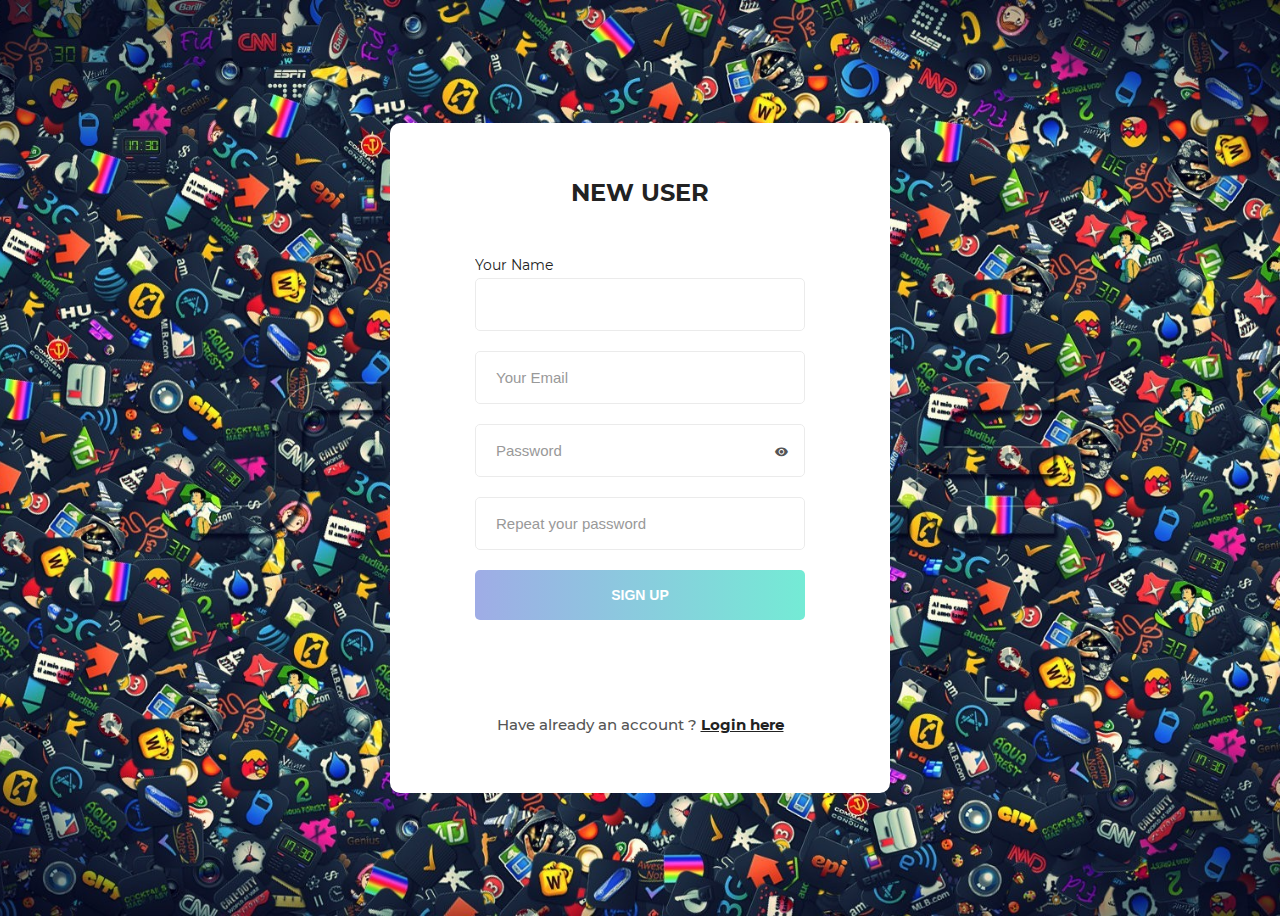
<file: index.html>
<html lang="en">
<head>
    <meta charset="UTF-8">
    <meta name="viewport" content="width=device-width, initial-scale=1.0">
    <meta http-equiv="X-UA-Compatible" content="ie=edge">
    <title>Register Here</title>
	<link rel="icon" type="image/jpg" href="images/rs.jpg">
    <link rel="stylesheet" href="fonts/material-icon/css/material-design-iconic-font.min.css">
    <link rel="stylesheet" href="css/style.css">
</head>
<body>
    <div class="main">
       <section class="signup">
            <div class="container">
                <div class="signup-content">
                    <form action="connect.php" method="post">
                        <h2 class="form-title" >New User</h2>
                        <div class="form-group">
						    <label for="name">Your Name</label>
                            <input type="text" class="form-input" name="name" id="name" />
                        </div>
                        <div class="form-group">
                            <input type="email" class="form-input" name="email" id="email" placeholder="Your Email"/>
                        </div>
                        <div class="form-group">
                            <input type="text" class="form-input" name="password" id="password" placeholder="Password"/>
                            <span toggle="#password" class="zmdi zmdi-eye field-icon toggle-password"></span>
                        </div>
                        <div class="form-group">
                            <input type="password" class="form-input" name="re_password" id="re_password" placeholder="Repeat your password"/>
                        </div>
                       <div class="form-group">
                            <input type="submit" name="submit" id="submit" class="form-submit" value="Sign up"/>
                        </div>
                    </form>
                    <p class="loginhere">
                        Have already an account ? <a href="#" class="loginhere-link">Login here</a>
                    </p>
                </div>
            </div>
        </section>
    </div>
    <script src="vendor/jquery/jquery.min.js"></script>
    <script src="js/main.js"></script>
</body>
</html>
</file>
<file: css/style.css>
/* @extend display-flex; */
display-flex, .display-flex, .display-flex-center {
  display: flex;
  display: -webkit-flex; }

/* @extend list-type-ulli; */
list-type-ulli {
  list-style-type: none;
  margin: 0;
  padding: 0; }

/* Montserrat-300 - latin */
@font-face {
  font-family: 'Montserrat';
  font-style: normal;
  font-weight: 300;
  src: url("../fonts/montserrat/Montserrat-Light.ttf");
  /* IE9 Compat Modes */ }
@font-face {
  font-family: 'Montserrat';
  font-style: normal;
  font-weight: 400;
  src: url("../fonts/montserrat/Montserrat-Regular.ttf");
  /* IE9 Compat Modes */ }
@font-face {
  font-family: 'Montserrat';
  font-style: italic;
  font-weight: 400;
  src: url("../fonts/montserrat/Montserrat-Italic.ttf");
  /* IE9 Compat Modes */ }
@font-face {
  font-family: 'Montserrat';
  font-style: normal;
  font-weight: 500;
  src: url("../fonts/montserrat/Montserrat-Medium.ttf");
  /* IE9 Compat Modes */ }
@font-face {
  font-family: 'Montserrat';
  font-style: normal;
  font-weight: 600;
  src: url("../fonts/montserrat/Montserrat-SemiBold.ttf");
  /* IE9 Compat Modes */ }
@font-face {
  font-family: 'Montserrat';
  font-style: normal;
  font-weight: 700;
  src: url("../fonts/montserrat/Montserrat-Bold.ttf");
  /* IE9 Compat Modes */ }
@font-face {
  font-family: 'Montserrat';
  font-style: italic;
  font-weight: 700;
  src: url("../fonts/montserrat/Montserrat-BoldItalic.ttf");
  /* IE9 Compat Modes */ }
@font-face {
  font-family: 'Montserrat';
  font-style: italic;
  font-weight: 900;
  src: url("../fonts/montserrat/montserrat-v12-latin-900.ttf"), url("../fonts/montserrat/montserrat-v12-latin-900.eot") format("embedded-opentype"), url("../fonts/montserrat/montserrat-v12-latin-900.svg") format("woff2"), url("../fonts/montserrat/montserrat-v12-latin-900.woff") format("woff"), url("../fonts/montserrat/montserrat-v12-latin-900.woff2") format("truetype"); }
a:focus, a:active {
  text-decoration: none;
  outline: none;
  transition: all 300ms ease 0s;
  -moz-transition: all 300ms ease 0s;
  -webkit-transition: all 300ms ease 0s;
  -o-transition: all 300ms ease 0s;
  -ms-transition: all 300ms ease 0s; }

input, select, textarea {
  outline: none;
  appearance: unset !important;
  -moz-appearance: unset !important;
  -webkit-appearance: unset !important;
  -o-appearance: unset !important;
  -ms-appearance: unset !important; }

input::-webkit-outer-spin-button, input::-webkit-inner-spin-button {
  appearance: none !important;
  -moz-appearance: none !important;
  -webkit-appearance: none !important;
  -o-appearance: none !important;
  -ms-appearance: none !important;
  margin: 0; }

input:focus, select:focus, textarea:focus {
  outline: none;
  box-shadow: none !important;
  -moz-box-shadow: none !important;
  -webkit-box-shadow: none !important;
  -o-box-shadow: none !important;
  -ms-box-shadow: none !important; }

input[type=checkbox] {
  appearance: checkbox !important;
  -moz-appearance: checkbox !important;
  -webkit-appearance: checkbox !important;
  -o-appearance: checkbox !important;
  -ms-appearance: checkbox !important; }

input[type=radio] {
  appearance: radio !important;
  -moz-appearance: radio !important;
  -webkit-appearance: radio !important;
  -o-appearance: radio !important;
  -ms-appearance: radio !important; }

img {
  max-width: 100%;
  height: auto; }

figure {
  margin: 0; }

p {
  margin-bottom: 0px;
  font-size: 15px;
  color: #777; }

h2 {
  line-height: 1.66;
  margin: 0;
  padding: 0;
  font-weight: 900;
  color: #222;
  font-family: 'Montserrat';
  font-size: 24px;
  text-transform: uppercase;
  text-align: center;
  margin-bottom: 40px; }

.clear {
  clear: both; }

body {
  font-size: 14px;
  line-height: 1.8;
  color: #222;
  font-weight: 400;
  font-family: 'Montserrat';
  background-image: url("../images/abcd.jpg");
  background-repeat: no-repeat;
  background-size: cover;
  -moz-background-size: cover;
  -webkit-background-size: cover;
  -o-background-size: cover;
  -ms-background-size: cover;
  background-position: center center;
  padding: 115px 0; }

.container {
  width: 500px;
 
  position: relative;
  margin: 0 auto; }

.display-flex {
  justify-content: space-between;
  -moz-justify-content: space-between;
  -webkit-justify-content: space-between;
  -o-justify-content: space-between;
  -ms-justify-content: space-between;
  align-items: center;
  -moz-align-items: center;
  -webkit-align-items: center;
  -o-align-items: center;
  -ms-align-items: center; }

.display-flex-center {
  justify-content: center;
  -moz-justify-content: center;
  -webkit-justify-content: center;
  -o-justify-content: center;
  -ms-justify-content: center;
  align-items: center;
  -moz-align-items: center;
  -webkit-align-items: center;
  -o-align-items: center;
  -ms-align-items: center; }

.position-center {
  position: absolute;
  top: 50%;
  left: 50%;
  transform: translate(-50%, -50%);
  -moz-transform: translate(-50%, -50%);
  -webkit-transform: translate(-50%, -50%);
  -o-transform: translate(-50%, -50%);
  -ms-transform: translate(-50%, -50%); }

.signup-content {
  background:#fff;
  border-radius: 10px;
  -moz-border-radius: 10px;
  -webkit-border-radius: 10px;
  -o-border-radius: 10px;
  -ms-border-radius: 10px;
  padding: 50px 85px; }

.form-group {
  overflow: hidden;
  margin-bottom: 20px; }

.form-input {
  width: 100%;
  border: 1px solid #ebebeb;
  border-radius: 5px;
  -moz-border-radius: 5px;
  -webkit-border-radius: 5px;
  -o-border-radius: 5px;
  -ms-border-radius: 5px;
  padding: 17px 20px;
  box-sizing: border-box;
  font-size: 15px;
  font-weight: 500;
  color: #222; }
  .form-input::-webkit-input-placeholder {
    color: #999; }
  .form-input::-moz-placeholder {
    color: #999; }
  .form-input:-ms-input-placeholder {
    color: #999; }
  .form-input:-moz-placeholder {
    color: #999; }
  .form-input::-webkit-input-placeholder {
    font-weight: 500; }
  .form-input::-moz-placeholder {
    font-weight: 500; }
  .form-input:-ms-input-placeholder {
    font-weight: 500; }
  .form-input:-moz-placeholder {
    font-weight: 500; }
  .form-input:focus {
    border: 1px solid transparent;
    -webkit-border-image-source: -webkit-linear-gradient(to right, #9face6, #74ebd5);
    -moz-border-image-source: -moz-linear-gradient(to right, #9face6, #74ebd5);
    -o-border-image-source: -o-linear-gradient(to right, #9face6, #74ebd5);
    border-image-source: linear-gradient(to right, #9face6, #74ebd5);
    -webkit-border-image-slice: 1;
    border-image-slice: 1;
    border-radius: 5px;
    -moz-border-radius: 5px;
    -webkit-border-radius: 5px;
    -o-border-radius: 5px;
    -ms-border-radius: 5px;
    background-origin: border-box;
    background-clip: content-box, border-box; }
    .form-input:focus::-webkit-input-placeholder {
      color: #222; }
    .form-input:focus::-moz-placeholder {
      color: #222; }
    .form-input:focus:-ms-input-placeholder {
      color: #222; }
    .form-input:focus:-moz-placeholder {
      color: #222; }

.form-submit {
  width: 100%;
  border-radius: 5px;
  -moz-border-radius: 5px;
  -webkit-border-radius: 5px;
  -o-border-radius: 5px;
  -ms-border-radius: 5px;
  padding: 17px 20px;
  box-sizing: border-box;
  font-size: 14px;
  font-weight: 700;
  color: #fff;
  text-transform: uppercase;
  border: none;
  background-image: -moz-linear-gradient(to left, #74ebd5, #9face6);
  background-image: -ms-linear-gradient(to left, #74ebd5, #9face6);
  background-image: -o-linear-gradient(to left, #74ebd5, #9face6);
  background-image: -webkit-linear-gradient(to left, #74ebd5, #9face6);
  background-image: linear-gradient(to left, #74ebd5, #9face6); }

input[type=checkbox]:not(old) {
  width: 2em;
  margin: 0;
  padding: 0;
  font-size: 1em;
  display: none; }

input[type=checkbox]:not(old) + label {
  display: inline-block;
  margin-top: 7px;
  margin-bottom: 25px; }

input[type=checkbox]:not(old) + label > span {
  display: inline-block;
  width: 13px;
  height: 13px;
  margin-right: 15px;
  margin-bottom: 3px;
  border: 1px solid #ebebeb;
  border-radius: 2px;
  -moz-border-radius: 2px;
  -webkit-border-radius: 2px;
  -o-border-radius: 2px;
  -ms-border-radius: 2px;
  background: white;
  background-image: -moz-linear-gradient(white, white);
  background-image: -ms-linear-gradient(white, white);
  background-image: -o-linear-gradient(white, white);
  background-image: -webkit-linear-gradient(white, white);
  background-image: linear-gradient(white, white);
  vertical-align: bottom; }

input[type=checkbox]:not(old):checked + label > span {
  background-image: -moz-linear-gradient(white, white);
  background-image: -ms-linear-gradient(white, white);
  background-image: -o-linear-gradient(white, white);
  background-image: -webkit-linear-gradient(white, white);
  background-image: linear-gradient(white, white); }

input[type=checkbox]:not(old):checked + label > span:before {
  content: '\f26b';
  display: block;
  color: #222;
  font-size: 11px;
  line-height: 1.2;
  text-align: center;
  font-family: 'Material-Design-Iconic-Font';
  font-weight: bold; }

.label-agree-term {
  font-size: 12px;
  font-weight: 600;
  color: #555; }

.term-service {
  color: #555; }

.loginhere {
  color: #555;
  font-weight: 500;
  text-align: center;
  margin-top: 91px;
  margin-bottom: 5px; }

.loginhere-link {
  font-weight: 700;
  color: #222; }

.field-icon {
  float: right;
  margin-right: 17px;
  margin-top: -32px;
  position: relative;
  z-index: 2;
  color: #555; }

@media screen and (max-width: 768px) {
  .container {
    width: calc(100% - 40px);
    max-width: 100%; } }
@media screen and (max-width: 480px) {
  .signup-content {
    padding: 50px 25px; } }

/*# sourceMappingURL=style.css.map */
</file>
<file: fonts/material-icon/css/material-design-iconic-font.min.css>
@font-face{font-family:Material-Design-Iconic-Font;src:url(../fonts/Material-Design-Iconic-Font.woff2?v=2.2.0) format('woff2'),url(../fonts/Material-Design-Iconic-Font.woff?v=2.2.0) format('woff'),url(../fonts/Material-Design-Iconic-Font.ttf?v=2.2.0) format('truetype')}.zmdi{display:inline-block;font:normal normal normal 14px/1 'Material-Design-Iconic-Font';font-size:inherit;text-rendering:auto;-webkit-font-smoothing:antialiased;-moz-osx-font-smoothing:grayscale}.zmdi-hc-lg{font-size:1.33333333em;line-height:.75em;vertical-align:-15%}.zmdi-hc-2x{font-size:2em}.zmdi-hc-3x{font-size:3em}.zmdi-hc-4x{font-size:4em}.zmdi-hc-5x{font-size:5em}.zmdi-hc-fw{width:1.28571429em;text-align:center}.zmdi-hc-ul{padding-left:0;margin-left:2.14285714em;list-style-type:none}.zmdi-hc-ul>li{position:relative}.zmdi-hc-li{position:absolute;left:-2.14285714em;width:2.14285714em;top:.14285714em;text-align:center}.zmdi-hc-li.zmdi-hc-lg{left:-1.85714286em}.zmdi-hc-border{padding:.1em .25em;border:solid .1em #9e9e9e;border-radius:2px}.zmdi-hc-border-circle{padding:.1em .25em;border:solid .1em #9e9e9e;border-radius:50%}.zmdi.pull-left{float:left;margin-right:.15em}.zmdi.pull-right{float:right;margin-left:.15em}.zmdi-hc-spin{-webkit-animation:zmdi-spin 1.5s infinite linear;animation:zmdi-spin 1.5s infinite linear}.zmdi-hc-spin-reverse{-webkit-animation:zmdi-spin-reverse 1.5s infinite linear;animation:zmdi-spin-reverse 1.5s infinite linear}@-webkit-keyframes zmdi-spin{0%{-webkit-transform:rotate(0deg);transform:rotate(0deg)}100%{-webkit-transform:rotate(359deg);transform:rotate(359deg)}}@keyframes zmdi-spin{0%{-webkit-transform:rotate(0deg);transform:rotate(0deg)}100%{-webkit-transform:rotate(359deg);transform:rotate(359deg)}}@-webkit-keyframes zmdi-spin-reverse{0%{-webkit-transform:rotate(0deg);transform:rotate(0deg)}100%{-webkit-transform:rotate(-359deg);transform:rotate(-359deg)}}@keyframes zmdi-spin-reverse{0%{-webkit-transform:rotate(0deg);transform:rotate(0deg)}100%{-webkit-transform:rotate(-359deg);transform:rotate(-359deg)}}.zmdi-hc-rotate-90{-webkit-transform:rotate(90deg);-ms-transform:rotate(90deg);transform:rotate(90deg)}.zmdi-hc-rotate-180{-webkit-transform:rotate(180deg);-ms-transform:rotate(180deg);transform:rotate(180deg)}.zmdi-hc-rotate-270{-webkit-transform:rotate(270deg);-ms-transform:rotate(270deg);transform:rotate(270deg)}.zmdi-hc-flip-horizontal{-webkit-transform:scale(-1,1);-ms-transform:scale(-1,1);transform:scale(-1,1)}.zmdi-hc-flip-vertical{-webkit-transform:scale(1,-1);-ms-transform:scale(1,-1);transform:scale(1,-1)}.zmdi-hc-stack{position:relative;display:inline-block;width:2em;height:2em;line-height:2em;vertical-align:middle}.zmdi-hc-stack-1x,.zmdi-hc-stack-2x{position:absolute;left:0;width:100%;text-align:center}.zmdi-hc-stack-1x{line-height:inherit}.zmdi-hc-stack-2x{font-size:2em}.zmdi-hc-inverse{color:#fff}.zmdi-3d-rotation:before{content:'\f101'}.zmdi-airplane-off:before{content:'\f102'}.zmdi-airplane:before{content:'\f103'}.zmdi-album:before{content:'\f104'}.zmdi-archive:before{content:'\f105'}.zmdi-assignment-account:before{content:'\f106'}.zmdi-assignment-alert:before{content:'\f107'}.zmdi-assignment-check:before{content:'\f108'}.zmdi-assignment-o:before{content:'\f109'}.zmdi-assignment-return:before{content:'\f10a'}.zmdi-assignment-returned:before{content:'\f10b'}.zmdi-assignment:before{content:'\f10c'}.zmdi-attachment-alt:before{content:'\f10d'}.zmdi-attachment:before{content:'\f10e'}.zmdi-audio:before{content:'\f10f'}.zmdi-badge-check:before{content:'\f110'}.zmdi-balance-wallet:before{content:'\f111'}.zmdi-balance:before{content:'\f112'}.zmdi-battery-alert:before{content:'\f113'}.zmdi-battery-flash:before{content:'\f114'}.zmdi-battery-unknown:before{content:'\f115'}.zmdi-battery:before{content:'\f116'}.zmdi-bike:before{content:'\f117'}.zmdi-block-alt:before{content:'\f118'}.zmdi-block:before{content:'\f119'}.zmdi-boat:before{content:'\f11a'}.zmdi-book-image:before{content:'\f11b'}.zmdi-book:before{content:'\f11c'}.zmdi-bookmark-outline:before{content:'\f11d'}.zmdi-bookmark:before{content:'\f11e'}.zmdi-brush:before{content:'\f11f'}.zmdi-bug:before{content:'\f120'}.zmdi-bus:before{content:'\f121'}.zmdi-cake:before{content:'\f122'}.zmdi-car-taxi:before{content:'\f123'}.zmdi-car-wash:before{content:'\f124'}.zmdi-car:before{content:'\f125'}.zmdi-card-giftcard:before{content:'\f126'}.zmdi-card-membership:before{content:'\f127'}.zmdi-card-travel:before{content:'\f128'}.zmdi-card:before{content:'\f129'}.zmdi-case-check:before{content:'\f12a'}.zmdi-case-download:before{content:'\f12b'}.zmdi-case-play:before{content:'\f12c'}.zmdi-case:before{content:'\f12d'}.zmdi-cast-connected:before{content:'\f12e'}.zmdi-cast:before{content:'\f12f'}.zmdi-chart-donut:before{content:'\f130'}.zmdi-chart:before{content:'\f131'}.zmdi-city-alt:before{content:'\f132'}.zmdi-city:before{content:'\f133'}.zmdi-close-circle-o:before{content:'\f134'}.zmdi-close-circle:before{content:'\f135'}.zmdi-close:before{content:'\f136'}.zmdi-cocktail:before{content:'\f137'}.zmdi-code-setting:before{content:'\f138'}.zmdi-code-smartphone:before{content:'\f139'}.zmdi-code:before{content:'\f13a'}.zmdi-coffee:before{content:'\f13b'}.zmdi-collection-bookmark:before{content:'\f13c'}.zmdi-collection-case-play:before{content:'\f13d'}.zmdi-collection-folder-image:before{content:'\f13e'}.zmdi-collection-image-o:before{content:'\f13f'}.zmdi-collection-image:before{content:'\f140'}.zmdi-collection-item-1:before{content:'\f141'}.zmdi-collection-item-2:before{content:'\f142'}.zmdi-collection-item-3:before{content:'\f143'}.zmdi-collection-item-4:before{content:'\f144'}.zmdi-collection-item-5:before{content:'\f145'}.zmdi-collection-item-6:before{content:'\f146'}.zmdi-collection-item-7:before{content:'\f147'}.zmdi-collection-item-8:before{content:'\f148'}.zmdi-collection-item-9-plus:before{content:'\f149'}.zmdi-collection-item-9:before{content:'\f14a'}.zmdi-collection-item:before{content:'\f14b'}.zmdi-collection-music:before{content:'\f14c'}.zmdi-collection-pdf:before{content:'\f14d'}.zmdi-collection-plus:before{content:'\f14e'}.zmdi-collection-speaker:before{content:'\f14f'}.zmdi-collection-text:before{content:'\f150'}.zmdi-collection-video:before{content:'\f151'}.zmdi-compass:before{content:'\f152'}.zmdi-cutlery:before{content:'\f153'}.zmdi-delete:before{content:'\f154'}.zmdi-dialpad:before{content:'\f155'}.zmdi-dns:before{content:'\f156'}.zmdi-drink:before{content:'\f157'}.zmdi-edit:before{content:'\f158'}.zmdi-email-open:before{content:'\f159'}.zmdi-email:before{content:'\f15a'}.zmdi-eye-off:before{content:'\f15b'}.zmdi-eye:before{content:'\f15c'}.zmdi-eyedropper:before{content:'\f15d'}.zmdi-favorite-outline:before{content:'\f15e'}.zmdi-favorite:before{content:'\f15f'}.zmdi-filter-list:before{content:'\f160'}.zmdi-fire:before{content:'\f161'}.zmdi-flag:before{content:'\f162'}.zmdi-flare:before{content:'\f163'}.zmdi-flash-auto:before{content:'\f164'}.zmdi-flash-off:before{content:'\f165'}.zmdi-flash:before{content:'\f166'}.zmdi-flip:before{content:'\f167'}.zmdi-flower-alt:before{content:'\f168'}.zmdi-flower:before{content:'\f169'}.zmdi-font:before{content:'\f16a'}.zmdi-fullscreen-alt:before{content:'\f16b'}.zmdi-fullscreen-exit:before{content:'\f16c'}.zmdi-fullscreen:before{content:'\f16d'}.zmdi-functions:before{content:'\f16e'}.zmdi-gas-station:before{content:'\f16f'}.zmdi-gesture:before{content:'\f170'}.zmdi-globe-alt:before{content:'\f171'}.zmdi-globe-lock:before{content:'\f172'}.zmdi-globe:before{content:'\f173'}.zmdi-graduation-cap:before{content:'\f174'}.zmdi-home:before{content:'\f175'}.zmdi-hospital-alt:before{content:'\f176'}.zmdi-hospital:before{content:'\f177'}.zmdi-hotel:before{content:'\f178'}.zmdi-hourglass-alt:before{content:'\f179'}.zmdi-hourglass-outline:before{content:'\f17a'}.zmdi-hourglass:before{content:'\f17b'}.zmdi-http:before{content:'\f17c'}.zmdi-image-alt:before{content:'\f17d'}.zmdi-image-o:before{content:'\f17e'}.zmdi-image:before{content:'\f17f'}.zmdi-inbox:before{content:'\f180'}.zmdi-invert-colors-off:before{content:'\f181'}.zmdi-invert-colors:before{content:'\f182'}.zmdi-key:before{content:'\f183'}.zmdi-label-alt-outline:before{content:'\f184'}.zmdi-label-alt:before{content:'\f185'}.zmdi-label-heart:before{content:'\f186'}.zmdi-label:before{content:'\f187'}.zmdi-labels:before{content:'\f188'}.zmdi-lamp:before{content:'\f189'}.zmdi-landscape:before{content:'\f18a'}.zmdi-layers-off:before{content:'\f18b'}.zmdi-layers:before{content:'\f18c'}.zmdi-library:before{content:'\f18d'}.zmdi-link:before{content:'\f18e'}.zmdi-lock-open:before{content:'\f18f'}.zmdi-lock-outline:before{content:'\f190'}.zmdi-lock:before{content:'\f191'}.zmdi-mail-reply-all:before{content:'\f192'}.zmdi-mail-reply:before{content:'\f193'}.zmdi-mail-send:before{content:'\f194'}.zmdi-mall:before{content:'\f195'}.zmdi-map:before{content:'\f196'}.zmdi-menu:before{content:'\f197'}.zmdi-money-box:before{content:'\f198'}.zmdi-money-off:before{content:'\f199'}.zmdi-money:before{content:'\f19a'}.zmdi-more-vert:before{content:'\f19b'}.zmdi-more:before{content:'\f19c'}.zmdi-movie-alt:before{content:'\f19d'}.zmdi-movie:before{content:'\f19e'}.zmdi-nature-people:before{content:'\f19f'}.zmdi-nature:before{content:'\f1a0'}.zmdi-navigation:before{content:'\f1a1'}.zmdi-open-in-browser:before{content:'\f1a2'}.zmdi-open-in-new:before{content:'\f1a3'}.zmdi-palette:before{content:'\f1a4'}.zmdi-parking:before{content:'\f1a5'}.zmdi-pin-account:before{content:'\f1a6'}.zmdi-pin-assistant:before{content:'\f1a7'}.zmdi-pin-drop:before{content:'\f1a8'}.zmdi-pin-help:before{content:'\f1a9'}.zmdi-pin-off:before{content:'\f1aa'}.zmdi-pin:before{content:'\f1ab'}.zmdi-pizza:before{content:'\f1ac'}.zmdi-plaster:before{content:'\f1ad'}.zmdi-power-setting:before{content:'\f1ae'}.zmdi-power:before{content:'\f1af'}.zmdi-print:before{content:'\f1b0'}.zmdi-puzzle-piece:before{content:'\f1b1'}.zmdi-quote:before{content:'\f1b2'}.zmdi-railway:before{content:'\f1b3'}.zmdi-receipt:before{content:'\f1b4'}.zmdi-refresh-alt:before{content:'\f1b5'}.zmdi-refresh-sync-alert:before{content:'\f1b6'}.zmdi-refresh-sync-off:before{content:'\f1b7'}.zmdi-refresh-sync:before{content:'\f1b8'}.zmdi-refresh:before{content:'\f1b9'}.zmdi-roller:before{content:'\f1ba'}.zmdi-ruler:before{content:'\f1bb'}.zmdi-scissors:before{content:'\f1bc'}.zmdi-screen-rotation-lock:before{content:'\f1bd'}.zmdi-screen-rotation:before{content:'\f1be'}.zmdi-search-for:before{content:'\f1bf'}.zmdi-search-in-file:before{content:'\f1c0'}.zmdi-search-in-page:before{content:'\f1c1'}.zmdi-search-replace:before{content:'\f1c2'}.zmdi-search:before{content:'\f1c3'}.zmdi-seat:before{content:'\f1c4'}.zmdi-settings-square:before{content:'\f1c5'}.zmdi-settings:before{content:'\f1c6'}.zmdi-shield-check:before{content:'\f1c7'}.zmdi-shield-security:before{content:'\f1c8'}.zmdi-shopping-basket:before{content:'\f1c9'}.zmdi-shopping-cart-plus:before{content:'\f1ca'}.zmdi-shopping-cart:before{content:'\f1cb'}.zmdi-sign-in:before{content:'\f1cc'}.zmdi-sort-amount-asc:before{content:'\f1cd'}.zmdi-sort-amount-desc:before{content:'\f1ce'}.zmdi-sort-asc:before{content:'\f1cf'}.zmdi-sort-desc:before{content:'\f1d0'}.zmdi-spellcheck:before{content:'\f1d1'}.zmdi-storage:before{content:'\f1d2'}.zmdi-store-24:before{content:'\f1d3'}.zmdi-store:before{content:'\f1d4'}.zmdi-subway:before{content:'\f1d5'}.zmdi-sun:before{content:'\f1d6'}.zmdi-tab-unselected:before{content:'\f1d7'}.zmdi-tab:before{content:'\f1d8'}.zmdi-tag-close:before{content:'\f1d9'}.zmdi-tag-more:before{content:'\f1da'}.zmdi-tag:before{content:'\f1db'}.zmdi-thumb-down:before{content:'\f1dc'}.zmdi-thumb-up-down:before{content:'\f1dd'}.zmdi-thumb-up:before{content:'\f1de'}.zmdi-ticket-star:before{content:'\f1df'}.zmdi-toll:before{content:'\f1e0'}.zmdi-toys:before{content:'\f1e1'}.zmdi-traffic:before{content:'\f1e2'}.zmdi-translate:before{content:'\f1e3'}.zmdi-triangle-down:before{content:'\f1e4'}.zmdi-triangle-up:before{content:'\f1e5'}.zmdi-truck:before{content:'\f1e6'}.zmdi-turning-sign:before{content:'\f1e7'}.zmdi-wallpaper:before{content:'\f1e8'}.zmdi-washing-machine:before{content:'\f1e9'}.zmdi-window-maximize:before{content:'\f1ea'}.zmdi-window-minimize:before{content:'\f1eb'}.zmdi-window-restore:before{content:'\f1ec'}.zmdi-wrench:before{content:'\f1ed'}.zmdi-zoom-in:before{content:'\f1ee'}.zmdi-zoom-out:before{content:'\f1ef'}.zmdi-alert-circle-o:before{content:'\f1f0'}.zmdi-alert-circle:before{content:'\f1f1'}.zmdi-alert-octagon:before{content:'\f1f2'}.zmdi-alert-polygon:before{content:'\f1f3'}.zmdi-alert-triangle:before{content:'\f1f4'}.zmdi-help-outline:before{content:'\f1f5'}.zmdi-help:before{content:'\f1f6'}.zmdi-info-outline:before{content:'\f1f7'}.zmdi-info:before{content:'\f1f8'}.zmdi-notifications-active:before{content:'\f1f9'}.zmdi-notifications-add:before{content:'\f1fa'}.zmdi-notifications-none:before{content:'\f1fb'}.zmdi-notifications-off:before{content:'\f1fc'}.zmdi-notifications-paused:before{content:'\f1fd'}.zmdi-notifications:before{content:'\f1fe'}.zmdi-account-add:before{content:'\f1ff'}.zmdi-account-box-mail:before{content:'\f200'}.zmdi-account-box-o:before{content:'\f201'}.zmdi-account-box-phone:before{content:'\f202'}.zmdi-account-box:before{content:'\f203'}.zmdi-account-calendar:before{content:'\f204'}.zmdi-account-circle:before{content:'\f205'}.zmdi-account-o:before{content:'\f206'}.zmdi-account:before{content:'\f207'}.zmdi-accounts-add:before{content:'\f208'}.zmdi-accounts-alt:before{content:'\f209'}.zmdi-accounts-list-alt:before{content:'\f20a'}.zmdi-accounts-list:before{content:'\f20b'}.zmdi-accounts-outline:before{content:'\f20c'}.zmdi-accounts:before{content:'\f20d'}.zmdi-face:before{content:'\f20e'}.zmdi-female:before{content:'\f20f'}.zmdi-male-alt:before{content:'\f210'}.zmdi-male-female:before{content:'\f211'}.zmdi-male:before{content:'\f212'}.zmdi-mood-bad:before{content:'\f213'}.zmdi-mood:before{content:'\f214'}.zmdi-run:before{content:'\f215'}.zmdi-walk:before{content:'\f216'}.zmdi-cloud-box:before{content:'\f217'}.zmdi-cloud-circle:before{content:'\f218'}.zmdi-cloud-done:before{content:'\f219'}.zmdi-cloud-download:before{content:'\f21a'}.zmdi-cloud-off:before{content:'\f21b'}.zmdi-cloud-outline-alt:before{content:'\f21c'}.zmdi-cloud-outline:before{content:'\f21d'}.zmdi-cloud-upload:before{content:'\f21e'}.zmdi-cloud:before{content:'\f21f'}.zmdi-download:before{content:'\f220'}.zmdi-file-plus:before{content:'\f221'}.zmdi-file-text:before{content:'\f222'}.zmdi-file:before{content:'\f223'}.zmdi-folder-outline:before{content:'\f224'}.zmdi-folder-person:before{content:'\f225'}.zmdi-folder-star-alt:before{content:'\f226'}.zmdi-folder-star:before{content:'\f227'}.zmdi-folder:before{content:'\f228'}.zmdi-gif:before{content:'\f229'}.zmdi-upload:before{content:'\f22a'}.zmdi-border-all:before{content:'\f22b'}.zmdi-border-bottom:before{content:'\f22c'}.zmdi-border-clear:before{content:'\f22d'}.zmdi-border-color:before{content:'\f22e'}.zmdi-border-horizontal:before{content:'\f22f'}.zmdi-border-inner:before{content:'\f230'}.zmdi-border-left:before{content:'\f231'}.zmdi-border-outer:before{content:'\f232'}.zmdi-border-right:before{content:'\f233'}.zmdi-border-style:before{content:'\f234'}.zmdi-border-top:before{content:'\f235'}.zmdi-border-vertical:before{content:'\f236'}.zmdi-copy:before{content:'\f237'}.zmdi-crop:before{content:'\f238'}.zmdi-format-align-center:before{content:'\f239'}.zmdi-format-align-justify:before{content:'\f23a'}.zmdi-format-align-left:before{content:'\f23b'}.zmdi-format-align-right:before{content:'\f23c'}.zmdi-format-bold:before{content:'\f23d'}.zmdi-format-clear-all:before{content:'\f23e'}.zmdi-format-clear:before{content:'\f23f'}.zmdi-format-color-fill:before{content:'\f240'}.zmdi-format-color-reset:before{content:'\f241'}.zmdi-format-color-text:before{content:'\f242'}.zmdi-format-indent-decrease:before{content:'\f243'}.zmdi-format-indent-increase:before{content:'\f244'}.zmdi-format-italic:before{content:'\f245'}.zmdi-format-line-spacing:before{content:'\f246'}.zmdi-format-list-bulleted:before{content:'\f247'}.zmdi-format-list-numbered:before{content:'\f248'}.zmdi-format-ltr:before{content:'\f249'}.zmdi-format-rtl:before{content:'\f24a'}.zmdi-format-size:before{content:'\f24b'}.zmdi-format-strikethrough-s:before{content:'\f24c'}.zmdi-format-strikethrough:before{content:'\f24d'}.zmdi-format-subject:before{content:'\f24e'}.zmdi-format-underlined:before{content:'\f24f'}.zmdi-format-valign-bottom:before{content:'\f250'}.zmdi-format-valign-center:before{content:'\f251'}.zmdi-format-valign-top:before{content:'\f252'}.zmdi-redo:before{content:'\f253'}.zmdi-select-all:before{content:'\f254'}.zmdi-space-bar:before{content:'\f255'}.zmdi-text-format:before{content:'\f256'}.zmdi-transform:before{content:'\f257'}.zmdi-undo:before{content:'\f258'}.zmdi-wrap-text:before{content:'\f259'}.zmdi-comment-alert:before{content:'\f25a'}.zmdi-comment-alt-text:before{content:'\f25b'}.zmdi-comment-alt:before{content:'\f25c'}.zmdi-comment-edit:before{content:'\f25d'}.zmdi-comment-image:before{content:'\f25e'}.zmdi-comment-list:before{content:'\f25f'}.zmdi-comment-more:before{content:'\f260'}.zmdi-comment-outline:before{content:'\f261'}.zmdi-comment-text-alt:before{content:'\f262'}.zmdi-comment-text:before{content:'\f263'}.zmdi-comment-video:before{content:'\f264'}.zmdi-comment:before{content:'\f265'}.zmdi-comments:before{content:'\f266'}.zmdi-check-all:before{content:'\f267'}.zmdi-check-circle-u:before{content:'\f268'}.zmdi-check-circle:before{content:'\f269'}.zmdi-check-square:before{content:'\f26a'}.zmdi-check:before{content:'\f26b'}.zmdi-circle-o:before{content:'\f26c'}.zmdi-circle:before{content:'\f26d'}.zmdi-dot-circle-alt:before{content:'\f26e'}.zmdi-dot-circle:before{content:'\f26f'}.zmdi-minus-circle-outline:before{content:'\f270'}.zmdi-minus-circle:before{content:'\f271'}.zmdi-minus-square:before{content:'\f272'}.zmdi-minus:before{content:'\f273'}.zmdi-plus-circle-o-duplicate:before{content:'\f274'}.zmdi-plus-circle-o:before{content:'\f275'}.zmdi-plus-circle:before{content:'\f276'}.zmdi-plus-square:before{content:'\f277'}.zmdi-plus:before{content:'\f278'}.zmdi-square-o:before{content:'\f279'}.zmdi-star-circle:before{content:'\f27a'}.zmdi-star-half:before{content:'\f27b'}.zmdi-star-outline:before{content:'\f27c'}.zmdi-star:before{content:'\f27d'}.zmdi-bluetooth-connected:before{content:'\f27e'}.zmdi-bluetooth-off:before{content:'\f27f'}.zmdi-bluetooth-search:before{content:'\f280'}.zmdi-bluetooth-setting:before{content:'\f281'}.zmdi-bluetooth:before{content:'\f282'}.zmdi-camera-add:before{content:'\f283'}.zmdi-camera-alt:before{content:'\f284'}.zmdi-camera-bw:before{content:'\f285'}.zmdi-camera-front:before{content:'\f286'}.zmdi-camera-mic:before{content:'\f287'}.zmdi-camera-party-mode:before{content:'\f288'}.zmdi-camera-rear:before{content:'\f289'}.zmdi-camera-roll:before{content:'\f28a'}.zmdi-camera-switch:before{content:'\f28b'}.zmdi-camera:before{content:'\f28c'}.zmdi-card-alert:before{content:'\f28d'}.zmdi-card-off:before{content:'\f28e'}.zmdi-card-sd:before{content:'\f28f'}.zmdi-card-sim:before{content:'\f290'}.zmdi-desktop-mac:before{content:'\f291'}.zmdi-desktop-windows:before{content:'\f292'}.zmdi-device-hub:before{content:'\f293'}.zmdi-devices-off:before{content:'\f294'}.zmdi-devices:before{content:'\f295'}.zmdi-dock:before{content:'\f296'}.zmdi-floppy:before{content:'\f297'}.zmdi-gamepad:before{content:'\f298'}.zmdi-gps-dot:before{content:'\f299'}.zmdi-gps-off:before{content:'\f29a'}.zmdi-gps:before{content:'\f29b'}.zmdi-headset-mic:before{content:'\f29c'}.zmdi-headset:before{content:'\f29d'}.zmdi-input-antenna:before{content:'\f29e'}.zmdi-input-composite:before{content:'\f29f'}.zmdi-input-hdmi:before{content:'\f2a0'}.zmdi-input-power:before{content:'\f2a1'}.zmdi-input-svideo:before{content:'\f2a2'}.zmdi-keyboard-hide:before{content:'\f2a3'}.zmdi-keyboard:before{content:'\f2a4'}.zmdi-laptop-chromebook:before{content:'\f2a5'}.zmdi-laptop-mac:before{content:'\f2a6'}.zmdi-laptop:before{content:'\f2a7'}.zmdi-mic-off:before{content:'\f2a8'}.zmdi-mic-outline:before{content:'\f2a9'}.zmdi-mic-setting:before{content:'\f2aa'}.zmdi-mic:before{content:'\f2ab'}.zmdi-mouse:before{content:'\f2ac'}.zmdi-network-alert:before{content:'\f2ad'}.zmdi-network-locked:before{content:'\f2ae'}.zmdi-network-off:before{content:'\f2af'}.zmdi-network-outline:before{content:'\f2b0'}.zmdi-network-setting:before{content:'\f2b1'}.zmdi-network:before{content:'\f2b2'}.zmdi-phone-bluetooth:before{content:'\f2b3'}.zmdi-phone-end:before{content:'\f2b4'}.zmdi-phone-forwarded:before{content:'\f2b5'}.zmdi-phone-in-talk:before{content:'\f2b6'}.zmdi-phone-locked:before{content:'\f2b7'}.zmdi-phone-missed:before{content:'\f2b8'}.zmdi-phone-msg:before{content:'\f2b9'}.zmdi-phone-paused:before{content:'\f2ba'}.zmdi-phone-ring:before{content:'\f2bb'}.zmdi-phone-setting:before{content:'\f2bc'}.zmdi-phone-sip:before{content:'\f2bd'}.zmdi-phone:before{content:'\f2be'}.zmdi-portable-wifi-changes:before{content:'\f2bf'}.zmdi-portable-wifi-off:before{content:'\f2c0'}.zmdi-portable-wifi:before{content:'\f2c1'}.zmdi-radio:before{content:'\f2c2'}.zmdi-reader:before{content:'\f2c3'}.zmdi-remote-control-alt:before{content:'\f2c4'}.zmdi-remote-control:before{content:'\f2c5'}.zmdi-router:before{content:'\f2c6'}.zmdi-scanner:before{content:'\f2c7'}.zmdi-smartphone-android:before{content:'\f2c8'}.zmdi-smartphone-download:before{content:'\f2c9'}.zmdi-smartphone-erase:before{content:'\f2ca'}.zmdi-smartphone-info:before{content:'\f2cb'}.zmdi-smartphone-iphone:before{content:'\f2cc'}.zmdi-smartphone-landscape-lock:before{content:'\f2cd'}.zmdi-smartphone-landscape:before{content:'\f2ce'}.zmdi-smartphone-lock:before{content:'\f2cf'}.zmdi-smartphone-portrait-lock:before{content:'\f2d0'}.zmdi-smartphone-ring:before{content:'\f2d1'}.zmdi-smartphone-setting:before{content:'\f2d2'}.zmdi-smartphone-setup:before{content:'\f2d3'}.zmdi-smartphone:before{content:'\f2d4'}.zmdi-speaker:before{content:'\f2d5'}.zmdi-tablet-android:before{content:'\f2d6'}.zmdi-tablet-mac:before{content:'\f2d7'}.zmdi-tablet:before{content:'\f2d8'}.zmdi-tv-alt-play:before{content:'\f2d9'}.zmdi-tv-list:before{content:'\f2da'}.zmdi-tv-play:before{content:'\f2db'}.zmdi-tv:before{content:'\f2dc'}.zmdi-usb:before{content:'\f2dd'}.zmdi-videocam-off:before{content:'\f2de'}.zmdi-videocam-switch:before{content:'\f2df'}.zmdi-videocam:before{content:'\f2e0'}.zmdi-watch:before{content:'\f2e1'}.zmdi-wifi-alt-2:before{content:'\f2e2'}.zmdi-wifi-alt:before{content:'\f2e3'}.zmdi-wifi-info:before{content:'\f2e4'}.zmdi-wifi-lock:before{content:'\f2e5'}.zmdi-wifi-off:before{content:'\f2e6'}.zmdi-wifi-outline:before{content:'\f2e7'}.zmdi-wifi:before{content:'\f2e8'}.zmdi-arrow-left-bottom:before{content:'\f2e9'}.zmdi-arrow-left:before{content:'\f2ea'}.zmdi-arrow-merge:before{content:'\f2eb'}.zmdi-arrow-missed:before{content:'\f2ec'}.zmdi-arrow-right-top:before{content:'\f2ed'}.zmdi-arrow-right:before{content:'\f2ee'}.zmdi-arrow-split:before{content:'\f2ef'}.zmdi-arrows:before{content:'\f2f0'}.zmdi-caret-down-circle:before{content:'\f2f1'}.zmdi-caret-down:before{content:'\f2f2'}.zmdi-caret-left-circle:before{content:'\f2f3'}.zmdi-caret-left:before{content:'\f2f4'}.zmdi-caret-right-circle:before{content:'\f2f5'}.zmdi-caret-right:before{content:'\f2f6'}.zmdi-caret-up-circle:before{content:'\f2f7'}.zmdi-caret-up:before{content:'\f2f8'}.zmdi-chevron-down:before{content:'\f2f9'}.zmdi-chevron-left:before{content:'\f2fa'}.zmdi-chevron-right:before{content:'\f2fb'}.zmdi-chevron-up:before{content:'\f2fc'}.zmdi-forward:before{content:'\f2fd'}.zmdi-long-arrow-down:before{content:'\f2fe'}.zmdi-long-arrow-left:before{content:'\f2ff'}.zmdi-long-arrow-return:before{content:'\f300'}.zmdi-long-arrow-right:before{content:'\f301'}.zmdi-long-arrow-tab:before{content:'\f302'}.zmdi-long-arrow-up:before{content:'\f303'}.zmdi-rotate-ccw:before{content:'\f304'}.zmdi-rotate-cw:before{content:'\f305'}.zmdi-rotate-left:before{content:'\f306'}.zmdi-rotate-right:before{content:'\f307'}.zmdi-square-down:before{content:'\f308'}.zmdi-square-right:before{content:'\f309'}.zmdi-swap-alt:before{content:'\f30a'}.zmdi-swap-vertical-circle:before{content:'\f30b'}.zmdi-swap-vertical:before{content:'\f30c'}.zmdi-swap:before{content:'\f30d'}.zmdi-trending-down:before{content:'\f30e'}.zmdi-trending-flat:before{content:'\f30f'}.zmdi-trending-up:before{content:'\f310'}.zmdi-unfold-less:before{content:'\f311'}.zmdi-unfold-more:before{content:'\f312'}.zmdi-apps:before{content:'\f313'}.zmdi-grid-off:before{content:'\f314'}.zmdi-grid:before{content:'\f315'}.zmdi-view-agenda:before{content:'\f316'}.zmdi-view-array:before{content:'\f317'}.zmdi-view-carousel:before{content:'\f318'}.zmdi-view-column:before{content:'\f319'}.zmdi-view-comfy:before{content:'\f31a'}.zmdi-view-compact:before{content:'\f31b'}.zmdi-view-dashboard:before{content:'\f31c'}.zmdi-view-day:before{content:'\f31d'}.zmdi-view-headline:before{content:'\f31e'}.zmdi-view-list-alt:before{content:'\f31f'}.zmdi-view-list:before{content:'\f320'}.zmdi-view-module:before{content:'\f321'}.zmdi-view-quilt:before{content:'\f322'}.zmdi-view-stream:before{content:'\f323'}.zmdi-view-subtitles:before{content:'\f324'}.zmdi-view-toc:before{content:'\f325'}.zmdi-view-web:before{content:'\f326'}.zmdi-view-week:before{content:'\f327'}.zmdi-widgets:before{content:'\f328'}.zmdi-alarm-check:before{content:'\f329'}.zmdi-alarm-off:before{content:'\f32a'}.zmdi-alarm-plus:before{content:'\f32b'}.zmdi-alarm-snooze:before{content:'\f32c'}.zmdi-alarm:before{content:'\f32d'}.zmdi-calendar-alt:before{content:'\f32e'}.zmdi-calendar-check:before{content:'\f32f'}.zmdi-calendar-close:before{content:'\f330'}.zmdi-calendar-note:before{content:'\f331'}.zmdi-calendar:before{content:'\f332'}.zmdi-time-countdown:before{content:'\f333'}.zmdi-time-interval:before{content:'\f334'}.zmdi-time-restore-setting:before{content:'\f335'}.zmdi-time-restore:before{content:'\f336'}.zmdi-time:before{content:'\f337'}.zmdi-timer-off:before{content:'\f338'}.zmdi-timer:before{content:'\f339'}.zmdi-android-alt:before{content:'\f33a'}.zmdi-android:before{content:'\f33b'}.zmdi-apple:before{content:'\f33c'}.zmdi-behance:before{content:'\f33d'}.zmdi-codepen:before{content:'\f33e'}.zmdi-dribbble:before{content:'\f33f'}.zmdi-dropbox:before{content:'\f340'}.zmdi-evernote:before{content:'\f341'}.zmdi-facebook-box:before{content:'\f342'}.zmdi-facebook:before{content:'\f343'}.zmdi-github-box:before{content:'\f344'}.zmdi-github:before{content:'\f345'}.zmdi-google-drive:before{content:'\f346'}.zmdi-google-earth:before{content:'\f347'}.zmdi-google-glass:before{content:'\f348'}.zmdi-google-maps:before{content:'\f349'}.zmdi-google-pages:before{content:'\f34a'}.zmdi-google-play:before{content:'\f34b'}.zmdi-google-plus-box:before{content:'\f34c'}.zmdi-google-plus:before{content:'\f34d'}.zmdi-google:before{content:'\f34e'}.zmdi-instagram:before{content:'\f34f'}.zmdi-language-css3:before{content:'\f350'}.zmdi-language-html5:before{content:'\f351'}.zmdi-language-javascript:before{content:'\f352'}.zmdi-language-python-alt:before{content:'\f353'}.zmdi-language-python:before{content:'\f354'}.zmdi-lastfm:before{content:'\f355'}.zmdi-linkedin-box:before{content:'\f356'}.zmdi-paypal:before{content:'\f357'}.zmdi-pinterest-box:before{content:'\f358'}.zmdi-pocket:before{content:'\f359'}.zmdi-polymer:before{content:'\f35a'}.zmdi-share:before{content:'\f35b'}.zmdi-stackoverflow:before{content:'\f35c'}.zmdi-steam-square:before{content:'\f35d'}.zmdi-steam:before{content:'\f35e'}.zmdi-twitter-box:before{content:'\f35f'}.zmdi-twitter:before{content:'\f360'}.zmdi-vk:before{content:'\f361'}.zmdi-wikipedia:before{content:'\f362'}.zmdi-windows:before{content:'\f363'}.zmdi-aspect-ratio-alt:before{content:'\f364'}.zmdi-aspect-ratio:before{content:'\f365'}.zmdi-blur-circular:before{content:'\f366'}.zmdi-blur-linear:before{content:'\f367'}.zmdi-blur-off:before{content:'\f368'}.zmdi-blur:before{content:'\f369'}.zmdi-brightness-2:before{content:'\f36a'}.zmdi-brightness-3:before{content:'\f36b'}.zmdi-brightness-4:before{content:'\f36c'}.zmdi-brightness-5:before{content:'\f36d'}.zmdi-brightness-6:before{content:'\f36e'}.zmdi-brightness-7:before{content:'\f36f'}.zmdi-brightness-auto:before{content:'\f370'}.zmdi-brightness-setting:before{content:'\f371'}.zmdi-broken-image:before{content:'\f372'}.zmdi-center-focus-strong:before{content:'\f373'}.zmdi-center-focus-weak:before{content:'\f374'}.zmdi-compare:before{content:'\f375'}.zmdi-crop-16-9:before{content:'\f376'}.zmdi-crop-3-2:before{content:'\f377'}.zmdi-crop-5-4:before{content:'\f378'}.zmdi-crop-7-5:before{content:'\f379'}.zmdi-crop-din:before{content:'\f37a'}.zmdi-crop-free:before{content:'\f37b'}.zmdi-crop-landscape:before{content:'\f37c'}.zmdi-crop-portrait:before{content:'\f37d'}.zmdi-crop-square:before{content:'\f37e'}.zmdi-exposure-alt:before{content:'\f37f'}.zmdi-exposure:before{content:'\f380'}.zmdi-filter-b-and-w:before{content:'\f381'}.zmdi-filter-center-focus:before{content:'\f382'}.zmdi-filter-frames:before{content:'\f383'}.zmdi-filter-tilt-shift:before{content:'\f384'}.zmdi-gradient:before{content:'\f385'}.zmdi-grain:before{content:'\f386'}.zmdi-graphic-eq:before{content:'\f387'}.zmdi-hdr-off:before{content:'\f388'}.zmdi-hdr-strong:before{content:'\f389'}.zmdi-hdr-weak:before{content:'\f38a'}.zmdi-hdr:before{content:'\f38b'}.zmdi-iridescent:before{content:'\f38c'}.zmdi-leak-off:before{content:'\f38d'}.zmdi-leak:before{content:'\f38e'}.zmdi-looks:before{content:'\f38f'}.zmdi-loupe:before{content:'\f390'}.zmdi-panorama-horizontal:before{content:'\f391'}.zmdi-panorama-vertical:before{content:'\f392'}.zmdi-panorama-wide-angle:before{content:'\f393'}.zmdi-photo-size-select-large:before{content:'\f394'}.zmdi-photo-size-select-small:before{content:'\f395'}.zmdi-picture-in-picture:before{content:'\f396'}.zmdi-slideshow:before{content:'\f397'}.zmdi-texture:before{content:'\f398'}.zmdi-tonality:before{content:'\f399'}.zmdi-vignette:before{content:'\f39a'}.zmdi-wb-auto:before{content:'\f39b'}.zmdi-eject-alt:before{content:'\f39c'}.zmdi-eject:before{content:'\f39d'}.zmdi-equalizer:before{content:'\f39e'}.zmdi-fast-forward:before{content:'\f39f'}.zmdi-fast-rewind:before{content:'\f3a0'}.zmdi-forward-10:before{content:'\f3a1'}.zmdi-forward-30:before{content:'\f3a2'}.zmdi-forward-5:before{content:'\f3a3'}.zmdi-hearing:before{content:'\f3a4'}.zmdi-pause-circle-outline:before{content:'\f3a5'}.zmdi-pause-circle:before{content:'\f3a6'}.zmdi-pause:before{content:'\f3a7'}.zmdi-play-circle-outline:before{content:'\f3a8'}.zmdi-play-circle:before{content:'\f3a9'}.zmdi-play:before{content:'\f3aa'}.zmdi-playlist-audio:before{content:'\f3ab'}.zmdi-playlist-plus:before{content:'\f3ac'}.zmdi-repeat-one:before{content:'\f3ad'}.zmdi-repeat:before{content:'\f3ae'}.zmdi-replay-10:before{content:'\f3af'}.zmdi-replay-30:before{content:'\f3b0'}.zmdi-replay-5:before{content:'\f3b1'}.zmdi-replay:before{content:'\f3b2'}.zmdi-shuffle:before{content:'\f3b3'}.zmdi-skip-next:before{content:'\f3b4'}.zmdi-skip-previous:before{content:'\f3b5'}.zmdi-stop:before{content:'\f3b6'}.zmdi-surround-sound:before{content:'\f3b7'}.zmdi-tune:before{content:'\f3b8'}.zmdi-volume-down:before{content:'\f3b9'}.zmdi-volume-mute:before{content:'\f3ba'}.zmdi-volume-off:before{content:'\f3bb'}.zmdi-volume-up:before{content:'\f3bc'}.zmdi-n-1-square:before{content:'\f3bd'}.zmdi-n-2-square:before{content:'\f3be'}.zmdi-n-3-square:before{content:'\f3bf'}.zmdi-n-4-square:before{content:'\f3c0'}.zmdi-n-5-square:before{content:'\f3c1'}.zmdi-n-6-square:before{content:'\f3c2'}.zmdi-neg-1:before{content:'\f3c3'}.zmdi-neg-2:before{content:'\f3c4'}.zmdi-plus-1:before{content:'\f3c5'}.zmdi-plus-2:before{content:'\f3c6'}.zmdi-sec-10:before{content:'\f3c7'}.zmdi-sec-3:before{content:'\f3c8'}.zmdi-zero:before{content:'\f3c9'}.zmdi-airline-seat-flat-angled:before{content:'\f3ca'}.zmdi-airline-seat-flat:before{content:'\f3cb'}.zmdi-airline-seat-individual-suite:before{content:'\f3cc'}.zmdi-airline-seat-legroom-extra:before{content:'\f3cd'}.zmdi-airline-seat-legroom-normal:before{content:'\f3ce'}.zmdi-airline-seat-legroom-reduced:before{content:'\f3cf'}.zmdi-airline-seat-recline-extra:before{content:'\f3d0'}.zmdi-airline-seat-recline-normal:before{content:'\f3d1'}.zmdi-airplay:before{content:'\f3d2'}.zmdi-closed-caption:before{content:'\f3d3'}.zmdi-confirmation-number:before{content:'\f3d4'}.zmdi-developer-board:before{content:'\f3d5'}.zmdi-disc-full:before{content:'\f3d6'}.zmdi-explicit:before{content:'\f3d7'}.zmdi-flight-land:before{content:'\f3d8'}.zmdi-flight-takeoff:before{content:'\f3d9'}.zmdi-flip-to-back:before{content:'\f3da'}.zmdi-flip-to-front:before{content:'\f3db'}.zmdi-group-work:before{content:'\f3dc'}.zmdi-hd:before{content:'\f3dd'}.zmdi-hq:before{content:'\f3de'}.zmdi-markunread-mailbox:before{content:'\f3df'}.zmdi-memory:before{content:'\f3e0'}.zmdi-nfc:before{content:'\f3e1'}.zmdi-play-for-work:before{content:'\f3e2'}.zmdi-power-input:before{content:'\f3e3'}.zmdi-present-to-all:before{content:'\f3e4'}.zmdi-satellite:before{content:'\f3e5'}.zmdi-tap-and-play:before{content:'\f3e6'}.zmdi-vibration:before{content:'\f3e7'}.zmdi-voicemail:before{content:'\f3e8'}.zmdi-group:before{content:'\f3e9'}.zmdi-rss:before{content:'\f3ea'}.zmdi-shape:before{content:'\f3eb'}.zmdi-spinner:before{content:'\f3ec'}.zmdi-ungroup:before{content:'\f3ed'}.zmdi-500px:before{content:'\f3ee'}.zmdi-8tracks:before{content:'\f3ef'}.zmdi-amazon:before{content:'\f3f0'}.zmdi-blogger:before{content:'\f3f1'}.zmdi-delicious:before{content:'\f3f2'}.zmdi-disqus:before{content:'\f3f3'}.zmdi-flattr:before{content:'\f3f4'}.zmdi-flickr:before{content:'\f3f5'}.zmdi-github-alt:before{content:'\f3f6'}.zmdi-google-old:before{content:'\f3f7'}.zmdi-linkedin:before{content:'\f3f8'}.zmdi-odnoklassniki:before{content:'\f3f9'}.zmdi-outlook:before{content:'\f3fa'}.zmdi-paypal-alt:before{content:'\f3fb'}.zmdi-pinterest:before{content:'\f3fc'}.zmdi-playstation:before{content:'\f3fd'}.zmdi-reddit:before{content:'\f3fe'}.zmdi-skype:before{content:'\f3ff'}.zmdi-slideshare:before{content:'\f400'}.zmdi-soundcloud:before{content:'\f401'}.zmdi-tumblr:before{content:'\f402'}.zmdi-twitch:before{content:'\f403'}.zmdi-vimeo:before{content:'\f404'}.zmdi-whatsapp:before{content:'\f405'}.zmdi-xbox:before{content:'\f406'}.zmdi-yahoo:before{content:'\f407'}.zmdi-youtube-play:before{content:'\f408'}.zmdi-youtube:before{content:'\f409'}.zmdi-3d-rotation:before{content:'\f101'}.zmdi-airplane-off:before{content:'\f102'}.zmdi-airplane:before{content:'\f103'}.zmdi-album:before{content:'\f104'}.zmdi-archive:before{content:'\f105'}.zmdi-assignment-account:before{content:'\f106'}.zmdi-assignment-alert:before{content:'\f107'}.zmdi-assignment-check:before{content:'\f108'}.zmdi-assignment-o:before{content:'\f109'}.zmdi-assignment-return:before{content:'\f10a'}.zmdi-assignment-returned:before{content:'\f10b'}.zmdi-assignment:before{content:'\f10c'}.zmdi-attachment-alt:before{content:'\f10d'}.zmdi-attachment:before{content:'\f10e'}.zmdi-audio:before{content:'\f10f'}.zmdi-badge-check:before{content:'\f110'}.zmdi-balance-wallet:before{content:'\f111'}.zmdi-balance:before{content:'\f112'}.zmdi-battery-alert:before{content:'\f113'}.zmdi-battery-flash:before{content:'\f114'}.zmdi-battery-unknown:before{content:'\f115'}.zmdi-battery:before{content:'\f116'}.zmdi-bike:before{content:'\f117'}.zmdi-block-alt:before{content:'\f118'}.zmdi-block:before{content:'\f119'}.zmdi-boat:before{content:'\f11a'}.zmdi-book-image:before{content:'\f11b'}.zmdi-book:before{content:'\f11c'}.zmdi-bookmark-outline:before{content:'\f11d'}.zmdi-bookmark:before{content:'\f11e'}.zmdi-brush:before{content:'\f11f'}.zmdi-bug:before{content:'\f120'}.zmdi-bus:before{content:'\f121'}.zmdi-cake:before{content:'\f122'}.zmdi-car-taxi:before{content:'\f123'}.zmdi-car-wash:before{content:'\f124'}.zmdi-car:before{content:'\f125'}.zmdi-card-giftcard:before{content:'\f126'}.zmdi-card-membership:before{content:'\f127'}.zmdi-card-travel:before{content:'\f128'}.zmdi-card:before{content:'\f129'}.zmdi-case-check:before{content:'\f12a'}.zmdi-case-download:before{content:'\f12b'}.zmdi-case-play:before{content:'\f12c'}.zmdi-case:before{content:'\f12d'}.zmdi-cast-connected:before{content:'\f12e'}.zmdi-cast:before{content:'\f12f'}.zmdi-chart-donut:before{content:'\f130'}.zmdi-chart:before{content:'\f131'}.zmdi-city-alt:before{content:'\f132'}.zmdi-city:before{content:'\f133'}.zmdi-close-circle-o:before{content:'\f134'}.zmdi-close-circle:before{content:'\f135'}.zmdi-close:before{content:'\f136'}.zmdi-cocktail:before{content:'\f137'}.zmdi-code-setting:before{content:'\f138'}.zmdi-code-smartphone:before{content:'\f139'}.zmdi-code:before{content:'\f13a'}.zmdi-coffee:before{content:'\f13b'}.zmdi-collection-bookmark:before{content:'\f13c'}.zmdi-collection-case-play:before{content:'\f13d'}.zmdi-collection-folder-image:before{content:'\f13e'}.zmdi-collection-image-o:before{content:'\f13f'}.zmdi-collection-image:before{content:'\f140'}.zmdi-collection-item-1:before{content:'\f141'}.zmdi-collection-item-2:before{content:'\f142'}.zmdi-collection-item-3:before{content:'\f143'}.zmdi-collection-item-4:before{content:'\f144'}.zmdi-collection-item-5:before{content:'\f145'}.zmdi-collection-item-6:before{content:'\f146'}.zmdi-collection-item-7:before{content:'\f147'}.zmdi-collection-item-8:before{content:'\f148'}.zmdi-collection-item-9-plus:before{content:'\f149'}.zmdi-collection-item-9:before{content:'\f14a'}.zmdi-collection-item:before{content:'\f14b'}.zmdi-collection-music:before{content:'\f14c'}.zmdi-collection-pdf:before{content:'\f14d'}.zmdi-collection-plus:before{content:'\f14e'}.zmdi-collection-speaker:before{content:'\f14f'}.zmdi-collection-text:before{content:'\f150'}.zmdi-collection-video:before{content:'\f151'}.zmdi-compass:before{content:'\f152'}.zmdi-cutlery:before{content:'\f153'}.zmdi-delete:before{content:'\f154'}.zmdi-dialpad:before{content:'\f155'}.zmdi-dns:before{content:'\f156'}.zmdi-drink:before{content:'\f157'}.zmdi-edit:before{content:'\f158'}.zmdi-email-open:before{content:'\f159'}.zmdi-email:before{content:'\f15a'}.zmdi-eye-off:before{content:'\f15b'}.zmdi-eye:before{content:'\f15c'}.zmdi-eyedropper:before{content:'\f15d'}.zmdi-favorite-outline:before{content:'\f15e'}.zmdi-favorite:before{content:'\f15f'}.zmdi-filter-list:before{content:'\f160'}.zmdi-fire:before{content:'\f161'}.zmdi-flag:before{content:'\f162'}.zmdi-flare:before{content:'\f163'}.zmdi-flash-auto:before{content:'\f164'}.zmdi-flash-off:before{content:'\f165'}.zmdi-flash:before{content:'\f166'}.zmdi-flip:before{content:'\f167'}.zmdi-flower-alt:before{content:'\f168'}.zmdi-flower:before{content:'\f169'}.zmdi-font:before{content:'\f16a'}.zmdi-fullscreen-alt:before{content:'\f16b'}.zmdi-fullscreen-exit:before{content:'\f16c'}.zmdi-fullscreen:before{content:'\f16d'}.zmdi-functions:before{content:'\f16e'}.zmdi-gas-station:before{content:'\f16f'}.zmdi-gesture:before{content:'\f170'}.zmdi-globe-alt:before{content:'\f171'}.zmdi-globe-lock:before{content:'\f172'}.zmdi-globe:before{content:'\f173'}.zmdi-graduation-cap:before{content:'\f174'}.zmdi-home:before{content:'\f175'}.zmdi-hospital-alt:before{content:'\f176'}.zmdi-hospital:before{content:'\f177'}.zmdi-hotel:before{content:'\f178'}.zmdi-hourglass-alt:before{content:'\f179'}.zmdi-hourglass-outline:before{content:'\f17a'}.zmdi-hourglass:before{content:'\f17b'}.zmdi-http:before{content:'\f17c'}.zmdi-image-alt:before{content:'\f17d'}.zmdi-image-o:before{content:'\f17e'}.zmdi-image:before{content:'\f17f'}.zmdi-inbox:before{content:'\f180'}.zmdi-invert-colors-off:before{content:'\f181'}.zmdi-invert-colors:before{content:'\f182'}.zmdi-key:before{content:'\f183'}.zmdi-label-alt-outline:before{content:'\f184'}.zmdi-label-alt:before{content:'\f185'}.zmdi-label-heart:before{content:'\f186'}.zmdi-label:before{content:'\f187'}.zmdi-labels:before{content:'\f188'}.zmdi-lamp:before{content:'\f189'}.zmdi-landscape:before{content:'\f18a'}.zmdi-layers-off:before{content:'\f18b'}.zmdi-layers:before{content:'\f18c'}.zmdi-library:before{content:'\f18d'}.zmdi-link:before{content:'\f18e'}.zmdi-lock-open:before{content:'\f18f'}.zmdi-lock-outline:before{content:'\f190'}.zmdi-lock:before{content:'\f191'}.zmdi-mail-reply-all:before{content:'\f192'}.zmdi-mail-reply:before{content:'\f193'}.zmdi-mail-send:before{content:'\f194'}.zmdi-mall:before{content:'\f195'}.zmdi-map:before{content:'\f196'}.zmdi-menu:before{content:'\f197'}.zmdi-money-box:before{content:'\f198'}.zmdi-money-off:before{content:'\f199'}.zmdi-money:before{content:'\f19a'}.zmdi-more-vert:before{content:'\f19b'}.zmdi-more:before{content:'\f19c'}.zmdi-movie-alt:before{content:'\f19d'}.zmdi-movie:before{content:'\f19e'}.zmdi-nature-people:before{content:'\f19f'}.zmdi-nature:before{content:'\f1a0'}.zmdi-navigation:before{content:'\f1a1'}.zmdi-open-in-browser:before{content:'\f1a2'}.zmdi-open-in-new:before{content:'\f1a3'}.zmdi-palette:before{content:'\f1a4'}.zmdi-parking:before{content:'\f1a5'}.zmdi-pin-account:before{content:'\f1a6'}.zmdi-pin-assistant:before{content:'\f1a7'}.zmdi-pin-drop:before{content:'\f1a8'}.zmdi-pin-help:before{content:'\f1a9'}.zmdi-pin-off:before{content:'\f1aa'}.zmdi-pin:before{content:'\f1ab'}.zmdi-pizza:before{content:'\f1ac'}.zmdi-plaster:before{content:'\f1ad'}.zmdi-power-setting:before{content:'\f1ae'}.zmdi-power:before{content:'\f1af'}.zmdi-print:before{content:'\f1b0'}.zmdi-puzzle-piece:before{content:'\f1b1'}.zmdi-quote:before{content:'\f1b2'}.zmdi-railway:before{content:'\f1b3'}.zmdi-receipt:before{content:'\f1b4'}.zmdi-refresh-alt:before{content:'\f1b5'}.zmdi-refresh-sync-alert:before{content:'\f1b6'}.zmdi-refresh-sync-off:before{content:'\f1b7'}.zmdi-refresh-sync:before{content:'\f1b8'}.zmdi-refresh:before{content:'\f1b9'}.zmdi-roller:before{content:'\f1ba'}.zmdi-ruler:before{content:'\f1bb'}.zmdi-scissors:before{content:'\f1bc'}.zmdi-screen-rotation-lock:before{content:'\f1bd'}.zmdi-screen-rotation:before{content:'\f1be'}.zmdi-search-for:before{content:'\f1bf'}.zmdi-search-in-file:before{content:'\f1c0'}.zmdi-search-in-page:before{content:'\f1c1'}.zmdi-search-replace:before{content:'\f1c2'}.zmdi-search:before{content:'\f1c3'}.zmdi-seat:before{content:'\f1c4'}.zmdi-settings-square:before{content:'\f1c5'}.zmdi-settings:before{content:'\f1c6'}.zmdi-shield-check:before{content:'\f1c7'}.zmdi-shield-security:before{content:'\f1c8'}.zmdi-shopping-basket:before{content:'\f1c9'}.zmdi-shopping-cart-plus:before{content:'\f1ca'}.zmdi-shopping-cart:before{content:'\f1cb'}.zmdi-sign-in:before{content:'\f1cc'}.zmdi-sort-amount-asc:before{content:'\f1cd'}.zmdi-sort-amount-desc:before{content:'\f1ce'}.zmdi-sort-asc:before{content:'\f1cf'}.zmdi-sort-desc:before{content:'\f1d0'}.zmdi-spellcheck:before{content:'\f1d1'}.zmdi-storage:before{content:'\f1d2'}.zmdi-store-24:before{content:'\f1d3'}.zmdi-store:before{content:'\f1d4'}.zmdi-subway:before{content:'\f1d5'}.zmdi-sun:before{content:'\f1d6'}.zmdi-tab-unselected:before{content:'\f1d7'}.zmdi-tab:before{content:'\f1d8'}.zmdi-tag-close:before{content:'\f1d9'}.zmdi-tag-more:before{content:'\f1da'}.zmdi-tag:before{content:'\f1db'}.zmdi-thumb-down:before{content:'\f1dc'}.zmdi-thumb-up-down:before{content:'\f1dd'}.zmdi-thumb-up:before{content:'\f1de'}.zmdi-ticket-star:before{content:'\f1df'}.zmdi-toll:before{content:'\f1e0'}.zmdi-toys:before{content:'\f1e1'}.zmdi-traffic:before{content:'\f1e2'}.zmdi-translate:before{content:'\f1e3'}.zmdi-triangle-down:before{content:'\f1e4'}.zmdi-triangle-up:before{content:'\f1e5'}.zmdi-truck:before{content:'\f1e6'}.zmdi-turning-sign:before{content:'\f1e7'}.zmdi-wallpaper:before{content:'\f1e8'}.zmdi-washing-machine:before{content:'\f1e9'}.zmdi-window-maximize:before{content:'\f1ea'}.zmdi-window-minimize:before{content:'\f1eb'}.zmdi-window-restore:before{content:'\f1ec'}.zmdi-wrench:before{content:'\f1ed'}.zmdi-zoom-in:before{content:'\f1ee'}.zmdi-zoom-out:before{content:'\f1ef'}.zmdi-alert-circle-o:before{content:'\f1f0'}.zmdi-alert-circle:before{content:'\f1f1'}.zmdi-alert-octagon:before{content:'\f1f2'}.zmdi-alert-polygon:before{content:'\f1f3'}.zmdi-alert-triangle:before{content:'\f1f4'}.zmdi-help-outline:before{content:'\f1f5'}.zmdi-help:before{content:'\f1f6'}.zmdi-info-outline:before{content:'\f1f7'}.zmdi-info:before{content:'\f1f8'}.zmdi-notifications-active:before{content:'\f1f9'}.zmdi-notifications-add:before{content:'\f1fa'}.zmdi-notifications-none:before{content:'\f1fb'}.zmdi-notifications-off:before{content:'\f1fc'}.zmdi-notifications-paused:before{content:'\f1fd'}.zmdi-notifications:before{content:'\f1fe'}.zmdi-account-add:before{content:'\f1ff'}.zmdi-account-box-mail:before{content:'\f200'}.zmdi-account-box-o:before{content:'\f201'}.zmdi-account-box-phone:before{content:'\f202'}.zmdi-account-box:before{content:'\f203'}.zmdi-account-calendar:before{content:'\f204'}.zmdi-account-circle:before{content:'\f205'}.zmdi-account-o:before{content:'\f206'}.zmdi-account:before{content:'\f207'}.zmdi-accounts-add:before{content:'\f208'}.zmdi-accounts-alt:before{content:'\f209'}.zmdi-accounts-list-alt:before{content:'\f20a'}.zmdi-accounts-list:before{content:'\f20b'}.zmdi-accounts-outline:before{content:'\f20c'}.zmdi-accounts:before{content:'\f20d'}.zmdi-face:before{content:'\f20e'}.zmdi-female:before{content:'\f20f'}.zmdi-male-alt:before{content:'\f210'}.zmdi-male-female:before{content:'\f211'}.zmdi-male:before{content:'\f212'}.zmdi-mood-bad:before{content:'\f213'}.zmdi-mood:before{content:'\f214'}.zmdi-run:before{content:'\f215'}.zmdi-walk:before{content:'\f216'}.zmdi-cloud-box:before{content:'\f217'}.zmdi-cloud-circle:before{content:'\f218'}.zmdi-cloud-done:before{content:'\f219'}.zmdi-cloud-download:before{content:'\f21a'}.zmdi-cloud-off:before{content:'\f21b'}.zmdi-cloud-outline-alt:before{content:'\f21c'}.zmdi-cloud-outline:before{content:'\f21d'}.zmdi-cloud-upload:before{content:'\f21e'}.zmdi-cloud:before{content:'\f21f'}.zmdi-download:before{content:'\f220'}.zmdi-file-plus:before{content:'\f221'}.zmdi-file-text:before{content:'\f222'}.zmdi-file:before{content:'\f223'}.zmdi-folder-outline:before{content:'\f224'}.zmdi-folder-person:before{content:'\f225'}.zmdi-folder-star-alt:before{content:'\f226'}.zmdi-folder-star:before{content:'\f227'}.zmdi-folder:before{content:'\f228'}.zmdi-gif:before{content:'\f229'}.zmdi-upload:before{content:'\f22a'}.zmdi-border-all:before{content:'\f22b'}.zmdi-border-bottom:before{content:'\f22c'}.zmdi-border-clear:before{content:'\f22d'}.zmdi-border-color:before{content:'\f22e'}.zmdi-border-horizontal:before{content:'\f22f'}.zmdi-border-inner:before{content:'\f230'}.zmdi-border-left:before{content:'\f231'}.zmdi-border-outer:before{content:'\f232'}.zmdi-border-right:before{content:'\f233'}.zmdi-border-style:before{content:'\f234'}.zmdi-border-top:before{content:'\f235'}.zmdi-border-vertical:before{content:'\f236'}.zmdi-copy:before{content:'\f237'}.zmdi-crop:before{content:'\f238'}.zmdi-format-align-center:before{content:'\f239'}.zmdi-format-align-justify:before{content:'\f23a'}.zmdi-format-align-left:before{content:'\f23b'}.zmdi-format-align-right:before{content:'\f23c'}.zmdi-format-bold:before{content:'\f23d'}.zmdi-format-clear-all:before{content:'\f23e'}.zmdi-format-clear:before{content:'\f23f'}.zmdi-format-color-fill:before{content:'\f240'}.zmdi-format-color-reset:before{content:'\f241'}.zmdi-format-color-text:before{content:'\f242'}.zmdi-format-indent-decrease:before{content:'\f243'}.zmdi-format-indent-increase:before{content:'\f244'}.zmdi-format-italic:before{content:'\f245'}.zmdi-format-line-spacing:before{content:'\f246'}.zmdi-format-list-bulleted:before{content:'\f247'}.zmdi-format-list-numbered:before{content:'\f248'}.zmdi-format-ltr:before{content:'\f249'}.zmdi-format-rtl:before{content:'\f24a'}.zmdi-format-size:before{content:'\f24b'}.zmdi-format-strikethrough-s:before{content:'\f24c'}.zmdi-format-strikethrough:before{content:'\f24d'}.zmdi-format-subject:before{content:'\f24e'}.zmdi-format-underlined:before{content:'\f24f'}.zmdi-format-valign-bottom:before{content:'\f250'}.zmdi-format-valign-center:before{content:'\f251'}.zmdi-format-valign-top:before{content:'\f252'}.zmdi-redo:before{content:'\f253'}.zmdi-select-all:before{content:'\f254'}.zmdi-space-bar:before{content:'\f255'}.zmdi-text-format:before{content:'\f256'}.zmdi-transform:before{content:'\f257'}.zmdi-undo:before{content:'\f258'}.zmdi-wrap-text:before{content:'\f259'}.zmdi-comment-alert:before{content:'\f25a'}.zmdi-comment-alt-text:before{content:'\f25b'}.zmdi-comment-alt:before{content:'\f25c'}.zmdi-comment-edit:before{content:'\f25d'}.zmdi-comment-image:before{content:'\f25e'}.zmdi-comment-list:before{content:'\f25f'}.zmdi-comment-more:before{content:'\f260'}.zmdi-comment-outline:before{content:'\f261'}.zmdi-comment-text-alt:before{content:'\f262'}.zmdi-comment-text:before{content:'\f263'}.zmdi-comment-video:before{content:'\f264'}.zmdi-comment:before{content:'\f265'}.zmdi-comments:before{content:'\f266'}.zmdi-check-all:before{content:'\f267'}.zmdi-check-circle-u:before{content:'\f268'}.zmdi-check-circle:before{content:'\f269'}.zmdi-check-square:before{content:'\f26a'}.zmdi-check:before{content:'\f26b'}.zmdi-circle-o:before{content:'\f26c'}.zmdi-circle:before{content:'\f26d'}.zmdi-dot-circle-alt:before{content:'\f26e'}.zmdi-dot-circle:before{content:'\f26f'}.zmdi-minus-circle-outline:before{content:'\f270'}.zmdi-minus-circle:before{content:'\f271'}.zmdi-minus-square:before{content:'\f272'}.zmdi-minus:before{content:'\f273'}.zmdi-plus-circle-o-duplicate:before{content:'\f274'}.zmdi-plus-circle-o:before{content:'\f275'}.zmdi-plus-circle:before{content:'\f276'}.zmdi-plus-square:before{content:'\f277'}.zmdi-plus:before{content:'\f278'}.zmdi-square-o:before{content:'\f279'}.zmdi-star-circle:before{content:'\f27a'}.zmdi-star-half:before{content:'\f27b'}.zmdi-star-outline:before{content:'\f27c'}.zmdi-star:before{content:'\f27d'}.zmdi-bluetooth-connected:before{content:'\f27e'}.zmdi-bluetooth-off:before{content:'\f27f'}.zmdi-bluetooth-search:before{content:'\f280'}.zmdi-bluetooth-setting:before{content:'\f281'}.zmdi-bluetooth:before{content:'\f282'}.zmdi-camera-add:before{content:'\f283'}.zmdi-camera-alt:before{content:'\f284'}.zmdi-camera-bw:before{content:'\f285'}.zmdi-camera-front:before{content:'\f286'}.zmdi-camera-mic:before{content:'\f287'}.zmdi-camera-party-mode:before{content:'\f288'}.zmdi-camera-rear:before{content:'\f289'}.zmdi-camera-roll:before{content:'\f28a'}.zmdi-camera-switch:before{content:'\f28b'}.zmdi-camera:before{content:'\f28c'}.zmdi-card-alert:before{content:'\f28d'}.zmdi-card-off:before{content:'\f28e'}.zmdi-card-sd:before{content:'\f28f'}.zmdi-card-sim:before{content:'\f290'}.zmdi-desktop-mac:before{content:'\f291'}.zmdi-desktop-windows:before{content:'\f292'}.zmdi-device-hub:before{content:'\f293'}.zmdi-devices-off:before{content:'\f294'}.zmdi-devices:before{content:'\f295'}.zmdi-dock:before{content:'\f296'}.zmdi-floppy:before{content:'\f297'}.zmdi-gamepad:before{content:'\f298'}.zmdi-gps-dot:before{content:'\f299'}.zmdi-gps-off:before{content:'\f29a'}.zmdi-gps:before{content:'\f29b'}.zmdi-headset-mic:before{content:'\f29c'}.zmdi-headset:before{content:'\f29d'}.zmdi-input-antenna:before{content:'\f29e'}.zmdi-input-composite:before{content:'\f29f'}.zmdi-input-hdmi:before{content:'\f2a0'}.zmdi-input-power:before{content:'\f2a1'}.zmdi-input-svideo:before{content:'\f2a2'}.zmdi-keyboard-hide:before{content:'\f2a3'}.zmdi-keyboard:before{content:'\f2a4'}.zmdi-laptop-chromebook:before{content:'\f2a5'}.zmdi-laptop-mac:before{content:'\f2a6'}.zmdi-laptop:before{content:'\f2a7'}.zmdi-mic-off:before{content:'\f2a8'}.zmdi-mic-outline:before{content:'\f2a9'}.zmdi-mic-setting:before{content:'\f2aa'}.zmdi-mic:before{content:'\f2ab'}.zmdi-mouse:before{content:'\f2ac'}.zmdi-network-alert:before{content:'\f2ad'}.zmdi-network-locked:before{content:'\f2ae'}.zmdi-network-off:before{content:'\f2af'}.zmdi-network-outline:before{content:'\f2b0'}.zmdi-network-setting:before{content:'\f2b1'}.zmdi-network:before{content:'\f2b2'}.zmdi-phone-bluetooth:before{content:'\f2b3'}.zmdi-phone-end:before{content:'\f2b4'}.zmdi-phone-forwarded:before{content:'\f2b5'}.zmdi-phone-in-talk:before{content:'\f2b6'}.zmdi-phone-locked:before{content:'\f2b7'}.zmdi-phone-missed:before{content:'\f2b8'}.zmdi-phone-msg:before{content:'\f2b9'}.zmdi-phone-paused:before{content:'\f2ba'}.zmdi-phone-ring:before{content:'\f2bb'}.zmdi-phone-setting:before{content:'\f2bc'}.zmdi-phone-sip:before{content:'\f2bd'}.zmdi-phone:before{content:'\f2be'}.zmdi-portable-wifi-changes:before{content:'\f2bf'}.zmdi-portable-wifi-off:before{content:'\f2c0'}.zmdi-portable-wifi:before{content:'\f2c1'}.zmdi-radio:before{content:'\f2c2'}.zmdi-reader:before{content:'\f2c3'}.zmdi-remote-control-alt:before{content:'\f2c4'}.zmdi-remote-control:before{content:'\f2c5'}.zmdi-router:before{content:'\f2c6'}.zmdi-scanner:before{content:'\f2c7'}.zmdi-smartphone-android:before{content:'\f2c8'}.zmdi-smartphone-download:before{content:'\f2c9'}.zmdi-smartphone-erase:before{content:'\f2ca'}.zmdi-smartphone-info:before{content:'\f2cb'}.zmdi-smartphone-iphone:before{content:'\f2cc'}.zmdi-smartphone-landscape-lock:before{content:'\f2cd'}.zmdi-smartphone-landscape:before{content:'\f2ce'}.zmdi-smartphone-lock:before{content:'\f2cf'}.zmdi-smartphone-portrait-lock:before{content:'\f2d0'}.zmdi-smartphone-ring:before{content:'\f2d1'}.zmdi-smartphone-setting:before{content:'\f2d2'}.zmdi-smartphone-setup:before{content:'\f2d3'}.zmdi-smartphone:before{content:'\f2d4'}.zmdi-speaker:before{content:'\f2d5'}.zmdi-tablet-android:before{content:'\f2d6'}.zmdi-tablet-mac:before{content:'\f2d7'}.zmdi-tablet:before{content:'\f2d8'}.zmdi-tv-alt-play:before{content:'\f2d9'}.zmdi-tv-list:before{content:'\f2da'}.zmdi-tv-play:before{content:'\f2db'}.zmdi-tv:before{content:'\f2dc'}.zmdi-usb:before{content:'\f2dd'}.zmdi-videocam-off:before{content:'\f2de'}.zmdi-videocam-switch:before{content:'\f2df'}.zmdi-videocam:before{content:'\f2e0'}.zmdi-watch:before{content:'\f2e1'}.zmdi-wifi-alt-2:before{content:'\f2e2'}.zmdi-wifi-alt:before{content:'\f2e3'}.zmdi-wifi-info:before{content:'\f2e4'}.zmdi-wifi-lock:before{content:'\f2e5'}.zmdi-wifi-off:before{content:'\f2e6'}.zmdi-wifi-outline:before{content:'\f2e7'}.zmdi-wifi:before{content:'\f2e8'}.zmdi-arrow-left-bottom:before{content:'\f2e9'}.zmdi-arrow-left:before{content:'\f2ea'}.zmdi-arrow-merge:before{content:'\f2eb'}.zmdi-arrow-missed:before{content:'\f2ec'}.zmdi-arrow-right-top:before{content:'\f2ed'}.zmdi-arrow-right:before{content:'\f2ee'}.zmdi-arrow-split:before{content:'\f2ef'}.zmdi-arrows:before{content:'\f2f0'}.zmdi-caret-down-circle:before{content:'\f2f1'}.zmdi-caret-down:before{content:'\f2f2'}.zmdi-caret-left-circle:before{content:'\f2f3'}.zmdi-caret-left:before{content:'\f2f4'}.zmdi-caret-right-circle:before{content:'\f2f5'}.zmdi-caret-right:before{content:'\f2f6'}.zmdi-caret-up-circle:before{content:'\f2f7'}.zmdi-caret-up:before{content:'\f2f8'}.zmdi-chevron-down:before{content:'\f2f9'}.zmdi-chevron-left:before{content:'\f2fa'}.zmdi-chevron-right:before{content:'\f2fb'}.zmdi-chevron-up:before{content:'\f2fc'}.zmdi-forward:before{content:'\f2fd'}.zmdi-long-arrow-down:before{content:'\f2fe'}.zmdi-long-arrow-left:before{content:'\f2ff'}.zmdi-long-arrow-return:before{content:'\f300'}.zmdi-long-arrow-right:before{content:'\f301'}.zmdi-long-arrow-tab:before{content:'\f302'}.zmdi-long-arrow-up:before{content:'\f303'}.zmdi-rotate-ccw:before{content:'\f304'}.zmdi-rotate-cw:before{content:'\f305'}.zmdi-rotate-left:before{content:'\f306'}.zmdi-rotate-right:before{content:'\f307'}.zmdi-square-down:before{content:'\f308'}.zmdi-square-right:before{content:'\f309'}.zmdi-swap-alt:before{content:'\f30a'}.zmdi-swap-vertical-circle:before{content:'\f30b'}.zmdi-swap-vertical:before{content:'\f30c'}.zmdi-swap:before{content:'\f30d'}.zmdi-trending-down:before{content:'\f30e'}.zmdi-trending-flat:before{content:'\f30f'}.zmdi-trending-up:before{content:'\f310'}.zmdi-unfold-less:before{content:'\f311'}.zmdi-unfold-more:before{content:'\f312'}.zmdi-apps:before{content:'\f313'}.zmdi-grid-off:before{content:'\f314'}.zmdi-grid:before{content:'\f315'}.zmdi-view-agenda:before{content:'\f316'}.zmdi-view-array:before{content:'\f317'}.zmdi-view-carousel:before{content:'\f318'}.zmdi-view-column:before{content:'\f319'}.zmdi-view-comfy:before{content:'\f31a'}.zmdi-view-compact:before{content:'\f31b'}.zmdi-view-dashboard:before{content:'\f31c'}.zmdi-view-day:before{content:'\f31d'}.zmdi-view-headline:before{content:'\f31e'}.zmdi-view-list-alt:before{content:'\f31f'}.zmdi-view-list:before{content:'\f320'}.zmdi-view-module:before{content:'\f321'}.zmdi-view-quilt:before{content:'\f322'}.zmdi-view-stream:before{content:'\f323'}.zmdi-view-subtitles:before{content:'\f324'}.zmdi-view-toc:before{content:'\f325'}.zmdi-view-web:before{content:'\f326'}.zmdi-view-week:before{content:'\f327'}.zmdi-widgets:before{content:'\f328'}.zmdi-alarm-check:before{content:'\f329'}.zmdi-alarm-off:before{content:'\f32a'}.zmdi-alarm-plus:before{content:'\f32b'}.zmdi-alarm-snooze:before{content:'\f32c'}.zmdi-alarm:before{content:'\f32d'}.zmdi-calendar-alt:before{content:'\f32e'}.zmdi-calendar-check:before{content:'\f32f'}.zmdi-calendar-close:before{content:'\f330'}.zmdi-calendar-note:before{content:'\f331'}.zmdi-calendar:before{content:'\f332'}.zmdi-time-countdown:before{content:'\f333'}.zmdi-time-interval:before{content:'\f334'}.zmdi-time-restore-setting:before{content:'\f335'}.zmdi-time-restore:before{content:'\f336'}.zmdi-time:before{content:'\f337'}.zmdi-timer-off:before{content:'\f338'}.zmdi-timer:before{content:'\f339'}.zmdi-android-alt:before{content:'\f33a'}.zmdi-android:before{content:'\f33b'}.zmdi-apple:before{content:'\f33c'}.zmdi-behance:before{content:'\f33d'}.zmdi-codepen:before{content:'\f33e'}.zmdi-dribbble:before{content:'\f33f'}.zmdi-dropbox:before{content:'\f340'}.zmdi-evernote:before{content:'\f341'}.zmdi-facebook-box:before{content:'\f342'}.zmdi-facebook:before{content:'\f343'}.zmdi-github-box:before{content:'\f344'}.zmdi-github:before{content:'\f345'}.zmdi-google-drive:before{content:'\f346'}.zmdi-google-earth:before{content:'\f347'}.zmdi-google-glass:before{content:'\f348'}.zmdi-google-maps:before{content:'\f349'}.zmdi-google-pages:before{content:'\f34a'}.zmdi-google-play:before{content:'\f34b'}.zmdi-google-plus-box:before{content:'\f34c'}.zmdi-google-plus:before{content:'\f34d'}.zmdi-google:before{content:'\f34e'}.zmdi-instagram:before{content:'\f34f'}.zmdi-language-css3:before{content:'\f350'}.zmdi-language-html5:before{content:'\f351'}.zmdi-language-javascript:before{content:'\f352'}.zmdi-language-python-alt:before{content:'\f353'}.zmdi-language-python:before{content:'\f354'}.zmdi-lastfm:before{content:'\f355'}.zmdi-linkedin-box:before{content:'\f356'}.zmdi-paypal:before{content:'\f357'}.zmdi-pinterest-box:before{content:'\f358'}.zmdi-pocket:before{content:'\f359'}.zmdi-polymer:before{content:'\f35a'}.zmdi-share:before{content:'\f35b'}.zmdi-stackoverflow:before{content:'\f35c'}.zmdi-steam-square:before{content:'\f35d'}.zmdi-steam:before{content:'\f35e'}.zmdi-twitter-box:before{content:'\f35f'}.zmdi-twitter:before{content:'\f360'}.zmdi-vk:before{content:'\f361'}.zmdi-wikipedia:before{content:'\f362'}.zmdi-windows:before{content:'\f363'}.zmdi-aspect-ratio-alt:before{content:'\f364'}.zmdi-aspect-ratio:before{content:'\f365'}.zmdi-blur-circular:before{content:'\f366'}.zmdi-blur-linear:before{content:'\f367'}.zmdi-blur-off:before{content:'\f368'}.zmdi-blur:before{content:'\f369'}.zmdi-brightness-2:before{content:'\f36a'}.zmdi-brightness-3:before{content:'\f36b'}.zmdi-brightness-4:before{content:'\f36c'}.zmdi-brightness-5:before{content:'\f36d'}.zmdi-brightness-6:before{content:'\f36e'}.zmdi-brightness-7:before{content:'\f36f'}.zmdi-brightness-auto:before{content:'\f370'}.zmdi-brightness-setting:before{content:'\f371'}.zmdi-broken-image:before{content:'\f372'}.zmdi-center-focus-strong:before{content:'\f373'}.zmdi-center-focus-weak:before{content:'\f374'}.zmdi-compare:before{content:'\f375'}.zmdi-crop-16-9:before{content:'\f376'}.zmdi-crop-3-2:before{content:'\f377'}.zmdi-crop-5-4:before{content:'\f378'}.zmdi-crop-7-5:before{content:'\f379'}.zmdi-crop-din:before{content:'\f37a'}.zmdi-crop-free:before{content:'\f37b'}.zmdi-crop-landscape:before{content:'\f37c'}.zmdi-crop-portrait:before{content:'\f37d'}.zmdi-crop-square:before{content:'\f37e'}.zmdi-exposure-alt:before{content:'\f37f'}.zmdi-exposure:before{content:'\f380'}.zmdi-filter-b-and-w:before{content:'\f381'}.zmdi-filter-center-focus:before{content:'\f382'}.zmdi-filter-frames:before{content:'\f383'}.zmdi-filter-tilt-shift:before{content:'\f384'}.zmdi-gradient:before{content:'\f385'}.zmdi-grain:before{content:'\f386'}.zmdi-graphic-eq:before{content:'\f387'}.zmdi-hdr-off:before{content:'\f388'}.zmdi-hdr-strong:before{content:'\f389'}.zmdi-hdr-weak:before{content:'\f38a'}.zmdi-hdr:before{content:'\f38b'}.zmdi-iridescent:before{content:'\f38c'}.zmdi-leak-off:before{content:'\f38d'}.zmdi-leak:before{content:'\f38e'}.zmdi-looks:before{content:'\f38f'}.zmdi-loupe:before{content:'\f390'}.zmdi-panorama-horizontal:before{content:'\f391'}.zmdi-panorama-vertical:before{content:'\f392'}.zmdi-panorama-wide-angle:before{content:'\f393'}.zmdi-photo-size-select-large:before{content:'\f394'}.zmdi-photo-size-select-small:before{content:'\f395'}.zmdi-picture-in-picture:before{content:'\f396'}.zmdi-slideshow:before{content:'\f397'}.zmdi-texture:before{content:'\f398'}.zmdi-tonality:before{content:'\f399'}.zmdi-vignette:before{content:'\f39a'}.zmdi-wb-auto:before{content:'\f39b'}.zmdi-eject-alt:before{content:'\f39c'}.zmdi-eject:before{content:'\f39d'}.zmdi-equalizer:before{content:'\f39e'}.zmdi-fast-forward:before{content:'\f39f'}.zmdi-fast-rewind:before{content:'\f3a0'}.zmdi-forward-10:before{content:'\f3a1'}.zmdi-forward-30:before{content:'\f3a2'}.zmdi-forward-5:before{content:'\f3a3'}.zmdi-hearing:before{content:'\f3a4'}.zmdi-pause-circle-outline:before{content:'\f3a5'}.zmdi-pause-circle:before{content:'\f3a6'}.zmdi-pause:before{content:'\f3a7'}.zmdi-play-circle-outline:before{content:'\f3a8'}.zmdi-play-circle:before{content:'\f3a9'}.zmdi-play:before{content:'\f3aa'}.zmdi-playlist-audio:before{content:'\f3ab'}.zmdi-playlist-plus:before{content:'\f3ac'}.zmdi-repeat-one:before{content:'\f3ad'}.zmdi-repeat:before{content:'\f3ae'}.zmdi-replay-10:before{content:'\f3af'}.zmdi-replay-30:before{content:'\f3b0'}.zmdi-replay-5:before{content:'\f3b1'}.zmdi-replay:before{content:'\f3b2'}.zmdi-shuffle:before{content:'\f3b3'}.zmdi-skip-next:before{content:'\f3b4'}.zmdi-skip-previous:before{content:'\f3b5'}.zmdi-stop:before{content:'\f3b6'}.zmdi-surround-sound:before{content:'\f3b7'}.zmdi-tune:before{content:'\f3b8'}.zmdi-volume-down:before{content:'\f3b9'}.zmdi-volume-mute:before{content:'\f3ba'}.zmdi-volume-off:before{content:'\f3bb'}.zmdi-volume-up:before{content:'\f3bc'}.zmdi-n-1-square:before{content:'\f3bd'}.zmdi-n-2-square:before{content:'\f3be'}.zmdi-n-3-square:before{content:'\f3bf'}.zmdi-n-4-square:before{content:'\f3c0'}.zmdi-n-5-square:before{content:'\f3c1'}.zmdi-n-6-square:before{content:'\f3c2'}.zmdi-neg-1:before{content:'\f3c3'}.zmdi-neg-2:before{content:'\f3c4'}.zmdi-plus-1:before{content:'\f3c5'}.zmdi-plus-2:before{content:'\f3c6'}.zmdi-sec-10:before{content:'\f3c7'}.zmdi-sec-3:before{content:'\f3c8'}.zmdi-zero:before{content:'\f3c9'}.zmdi-airline-seat-flat-angled:before{content:'\f3ca'}.zmdi-airline-seat-flat:before{content:'\f3cb'}.zmdi-airline-seat-individual-suite:before{content:'\f3cc'}.zmdi-airline-seat-legroom-extra:before{content:'\f3cd'}.zmdi-airline-seat-legroom-normal:before{content:'\f3ce'}.zmdi-airline-seat-legroom-reduced:before{content:'\f3cf'}.zmdi-airline-seat-recline-extra:before{content:'\f3d0'}.zmdi-airline-seat-recline-normal:before{content:'\f3d1'}.zmdi-airplay:before{content:'\f3d2'}.zmdi-closed-caption:before{content:'\f3d3'}.zmdi-confirmation-number:before{content:'\f3d4'}.zmdi-developer-board:before{content:'\f3d5'}.zmdi-disc-full:before{content:'\f3d6'}.zmdi-explicit:before{content:'\f3d7'}.zmdi-flight-land:before{content:'\f3d8'}.zmdi-flight-takeoff:before{content:'\f3d9'}.zmdi-flip-to-back:before{content:'\f3da'}.zmdi-flip-to-front:before{content:'\f3db'}.zmdi-group-work:before{content:'\f3dc'}.zmdi-hd:before{content:'\f3dd'}.zmdi-hq:before{content:'\f3de'}.zmdi-markunread-mailbox:before{content:'\f3df'}.zmdi-memory:before{content:'\f3e0'}.zmdi-nfc:before{content:'\f3e1'}.zmdi-play-for-work:before{content:'\f3e2'}.zmdi-power-input:before{content:'\f3e3'}.zmdi-present-to-all:before{content:'\f3e4'}.zmdi-satellite:before{content:'\f3e5'}.zmdi-tap-and-play:before{content:'\f3e6'}.zmdi-vibration:before{content:'\f3e7'}.zmdi-voicemail:before{content:'\f3e8'}.zmdi-group:before{content:'\f3e9'}.zmdi-rss:before{content:'\f3ea'}.zmdi-shape:before{content:'\f3eb'}.zmdi-spinner:before{content:'\f3ec'}.zmdi-ungroup:before{content:'\f3ed'}.zmdi-500px:before{content:'\f3ee'}.zmdi-8tracks:before{content:'\f3ef'}.zmdi-amazon:before{content:'\f3f0'}.zmdi-blogger:before{content:'\f3f1'}.zmdi-delicious:before{content:'\f3f2'}.zmdi-disqus:before{content:'\f3f3'}.zmdi-flattr:before{content:'\f3f4'}.zmdi-flickr:before{content:'\f3f5'}.zmdi-github-alt:before{content:'\f3f6'}.zmdi-google-old:before{content:'\f3f7'}.zmdi-linkedin:before{content:'\f3f8'}.zmdi-odnoklassniki:before{content:'\f3f9'}.zmdi-outlook:before{content:'\f3fa'}.zmdi-paypal-alt:before{content:'\f3fb'}.zmdi-pinterest:before{content:'\f3fc'}.zmdi-playstation:before{content:'\f3fd'}.zmdi-reddit:before{content:'\f3fe'}.zmdi-skype:before{content:'\f3ff'}.zmdi-slideshare:before{content:'\f400'}.zmdi-soundcloud:before{content:'\f401'}.zmdi-tumblr:before{content:'\f402'}.zmdi-twitch:before{content:'\f403'}.zmdi-vimeo:before{content:'\f404'}.zmdi-whatsapp:before{content:'\f405'}.zmdi-xbox:before{content:'\f406'}.zmdi-yahoo:before{content:'\f407'}.zmdi-youtube-play:before{content:'\f408'}.zmdi-youtube:before{content:'\f409'}.zmdi-import-export:before{content:'\f30c'}.zmdi-swap-vertical-:before{content:'\f30c'}.zmdi-airplanemode-inactive:before{content:'\f102'}.zmdi-airplanemode-active:before{content:'\f103'}.zmdi-rate-review:before{content:'\f103'}.zmdi-comment-sign:before{content:'\f25a'}.zmdi-network-warning:before{content:'\f2ad'}.zmdi-shopping-cart-add:before{content:'\f1ca'}.zmdi-file-add:before{content:'\f221'}.zmdi-network-wifi-scan:before{content:'\f2e4'}.zmdi-collection-add:before{content:'\f14e'}.zmdi-format-playlist-add:before{content:'\f3ac'}.zmdi-format-queue-music:before{content:'\f3ab'}.zmdi-plus-box:before{content:'\f277'}.zmdi-tag-backspace:before{content:'\f1d9'}.zmdi-alarm-add:before{content:'\f32b'}.zmdi-battery-charging:before{content:'\f114'}.zmdi-daydream-setting:before{content:'\f217'}.zmdi-more-horiz:before{content:'\f19c'}.zmdi-book-photo:before{content:'\f11b'}.zmdi-incandescent:before{content:'\f189'}.zmdi-wb-iridescent:before{content:'\f38c'}.zmdi-calendar-remove:before{content:'\f330'}.zmdi-refresh-sync-disabled:before{content:'\f1b7'}.zmdi-refresh-sync-problem:before{content:'\f1b6'}.zmdi-crop-original:before{content:'\f17e'}.zmdi-power-off:before{content:'\f1af'}.zmdi-power-off-setting:before{content:'\f1ae'}.zmdi-leak-remove:before{content:'\f38d'}.zmdi-star-border:before{content:'\f27c'}.zmdi-brightness-low:before{content:'\f36d'}.zmdi-brightness-medium:before{content:'\f36e'}.zmdi-brightness-high:before{content:'\f36f'}.zmdi-smartphone-portrait:before{content:'\f2d4'}.zmdi-live-tv:before{content:'\f2d9'}.zmdi-format-textdirection-l-to-r:before{content:'\f249'}.zmdi-format-textdirection-r-to-l:before{content:'\f24a'}.zmdi-arrow-back:before{content:'\f2ea'}.zmdi-arrow-forward:before{content:'\f2ee'}.zmdi-arrow-in:before{content:'\f2e9'}.zmdi-arrow-out:before{content:'\f2ed'}.zmdi-rotate-90-degrees-ccw:before{content:'\f304'}.zmdi-adb:before{content:'\f33a'}.zmdi-network-wifi:before{content:'\f2e8'}.zmdi-network-wifi-alt:before{content:'\f2e3'}.zmdi-network-wifi-lock:before{content:'\f2e5'}.zmdi-network-wifi-off:before{content:'\f2e6'}.zmdi-network-wifi-outline:before{content:'\f2e7'}.zmdi-network-wifi-info:before{content:'\f2e4'}.zmdi-layers-clear:before{content:'\f18b'}.zmdi-colorize:before{content:'\f15d'}.zmdi-format-paint:before{content:'\f1ba'}.zmdi-format-quote:before{content:'\f1b2'}.zmdi-camera-monochrome-photos:before{content:'\f285'}.zmdi-sort-by-alpha:before{content:'\f1cf'}.zmdi-folder-shared:before{content:'\f225'}.zmdi-folder-special:before{content:'\f226'}.zmdi-comment-dots:before{content:'\f260'}.zmdi-reorder:before{content:'\f31e'}.zmdi-dehaze:before{content:'\f197'}.zmdi-sort:before{content:'\f1ce'}.zmdi-pages:before{content:'\f34a'}.zmdi-stack-overflow:before{content:'\f35c'}.zmdi-calendar-account:before{content:'\f204'}.zmdi-paste:before{content:'\f109'}.zmdi-cut:before{content:'\f1bc'}.zmdi-save:before{content:'\f297'}.zmdi-smartphone-code:before{content:'\f139'}.zmdi-directions-bike:before{content:'\f117'}.zmdi-directions-boat:before{content:'\f11a'}.zmdi-directions-bus:before{content:'\f121'}.zmdi-directions-car:before{content:'\f125'}.zmdi-directions-railway:before{content:'\f1b3'}.zmdi-directions-run:before{content:'\f215'}.zmdi-directions-subway:before{content:'\f1d5'}.zmdi-directions-walk:before{content:'\f216'}.zmdi-local-hotel:before{content:'\f178'}.zmdi-local-activity:before{content:'\f1df'}.zmdi-local-play:before{content:'\f1df'}.zmdi-local-airport:before{content:'\f103'}.zmdi-local-atm:before{content:'\f198'}.zmdi-local-bar:before{content:'\f137'}.zmdi-local-cafe:before{content:'\f13b'}.zmdi-local-car-wash:before{content:'\f124'}.zmdi-local-convenience-store:before{content:'\f1d3'}.zmdi-local-dining:before{content:'\f153'}.zmdi-local-drink:before{content:'\f157'}.zmdi-local-florist:before{content:'\f168'}.zmdi-local-gas-station:before{content:'\f16f'}.zmdi-local-grocery-store:before{content:'\f1cb'}.zmdi-local-hospital:before{content:'\f177'}.zmdi-local-laundry-service:before{content:'\f1e9'}.zmdi-local-library:before{content:'\f18d'}.zmdi-local-mall:before{content:'\f195'}.zmdi-local-movies:before{content:'\f19d'}.zmdi-local-offer:before{content:'\f187'}.zmdi-local-parking:before{content:'\f1a5'}.zmdi-local-parking:before{content:'\f1a5'}.zmdi-local-pharmacy:before{content:'\f176'}.zmdi-local-phone:before{content:'\f2be'}.zmdi-local-pizza:before{content:'\f1ac'}.zmdi-local-post-office:before{content:'\f15a'}.zmdi-local-printshop:before{content:'\f1b0'}.zmdi-local-see:before{content:'\f28c'}.zmdi-local-shipping:before{content:'\f1e6'}.zmdi-local-store:before{content:'\f1d4'}.zmdi-local-taxi:before{content:'\f123'}.zmdi-local-wc:before{content:'\f211'}.zmdi-my-location:before{content:'\f299'}.zmdi-directions:before{content:'\f1e7'}
</file>
